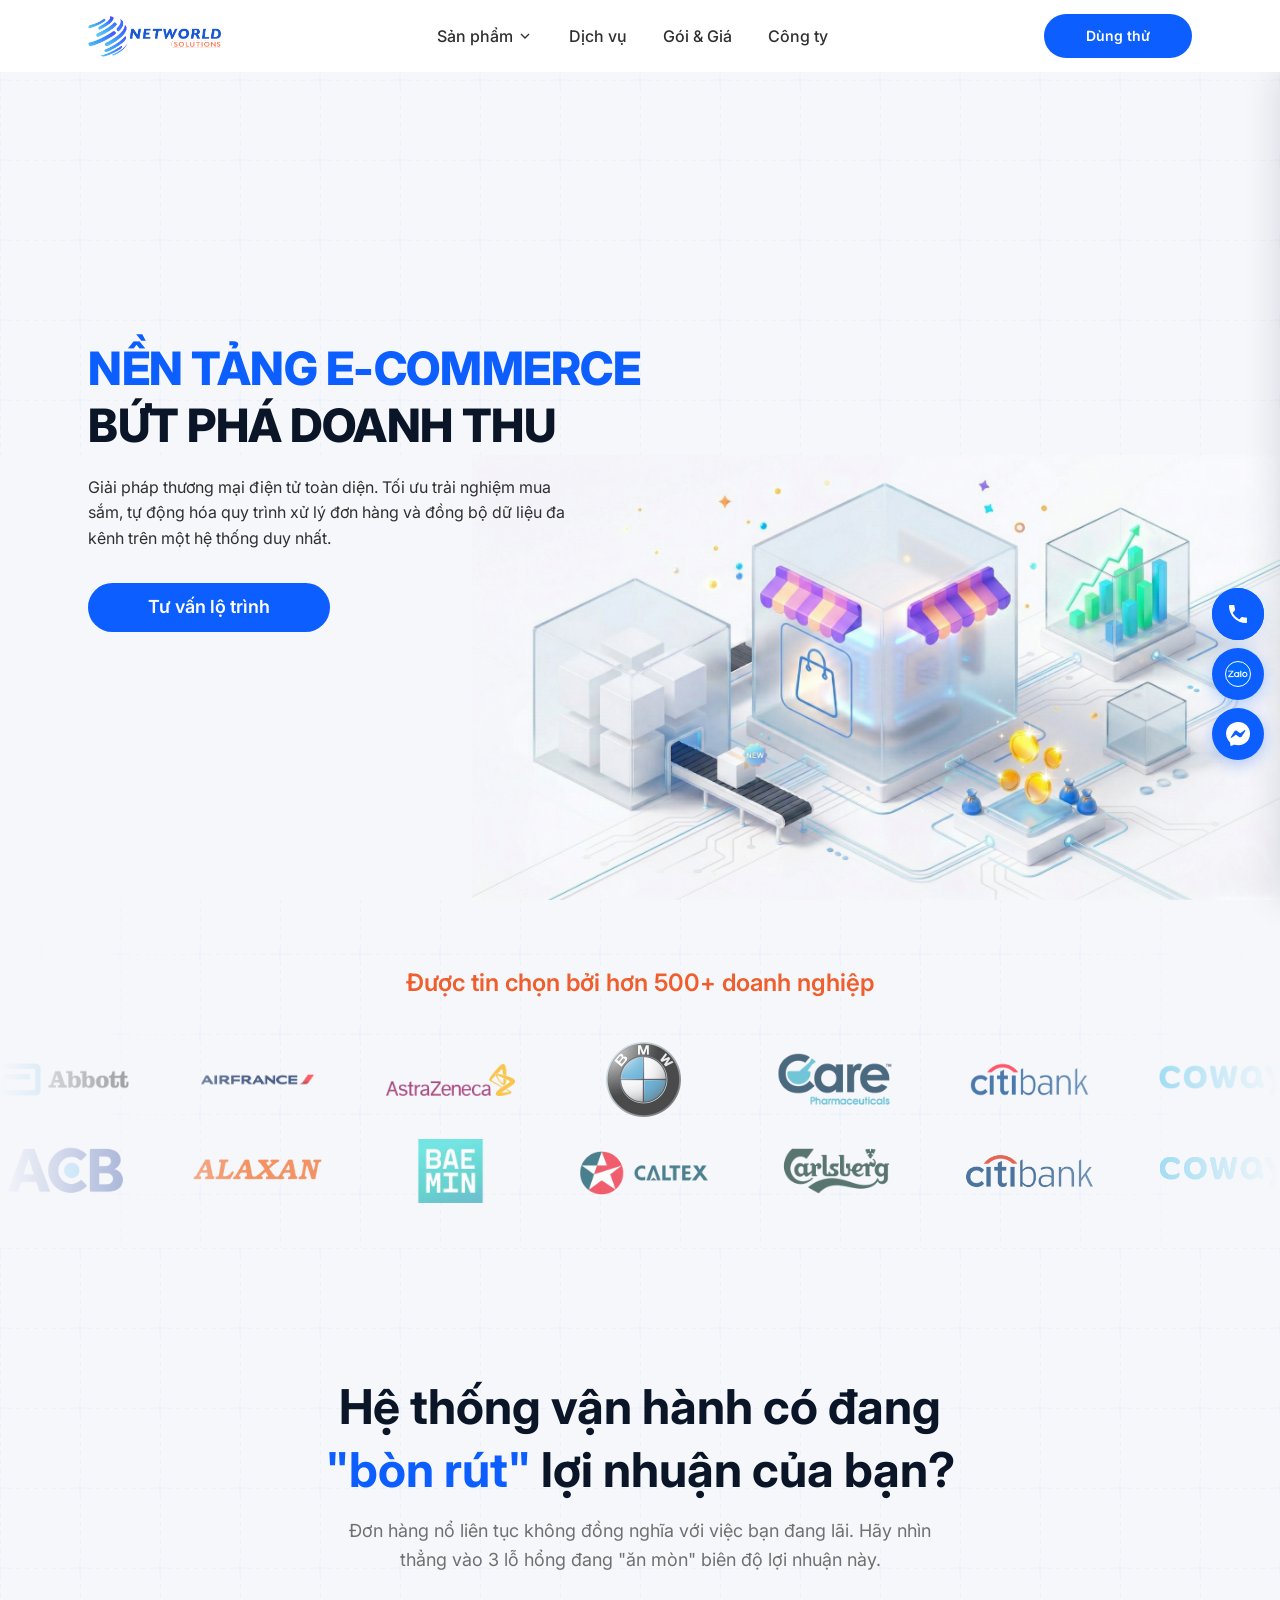
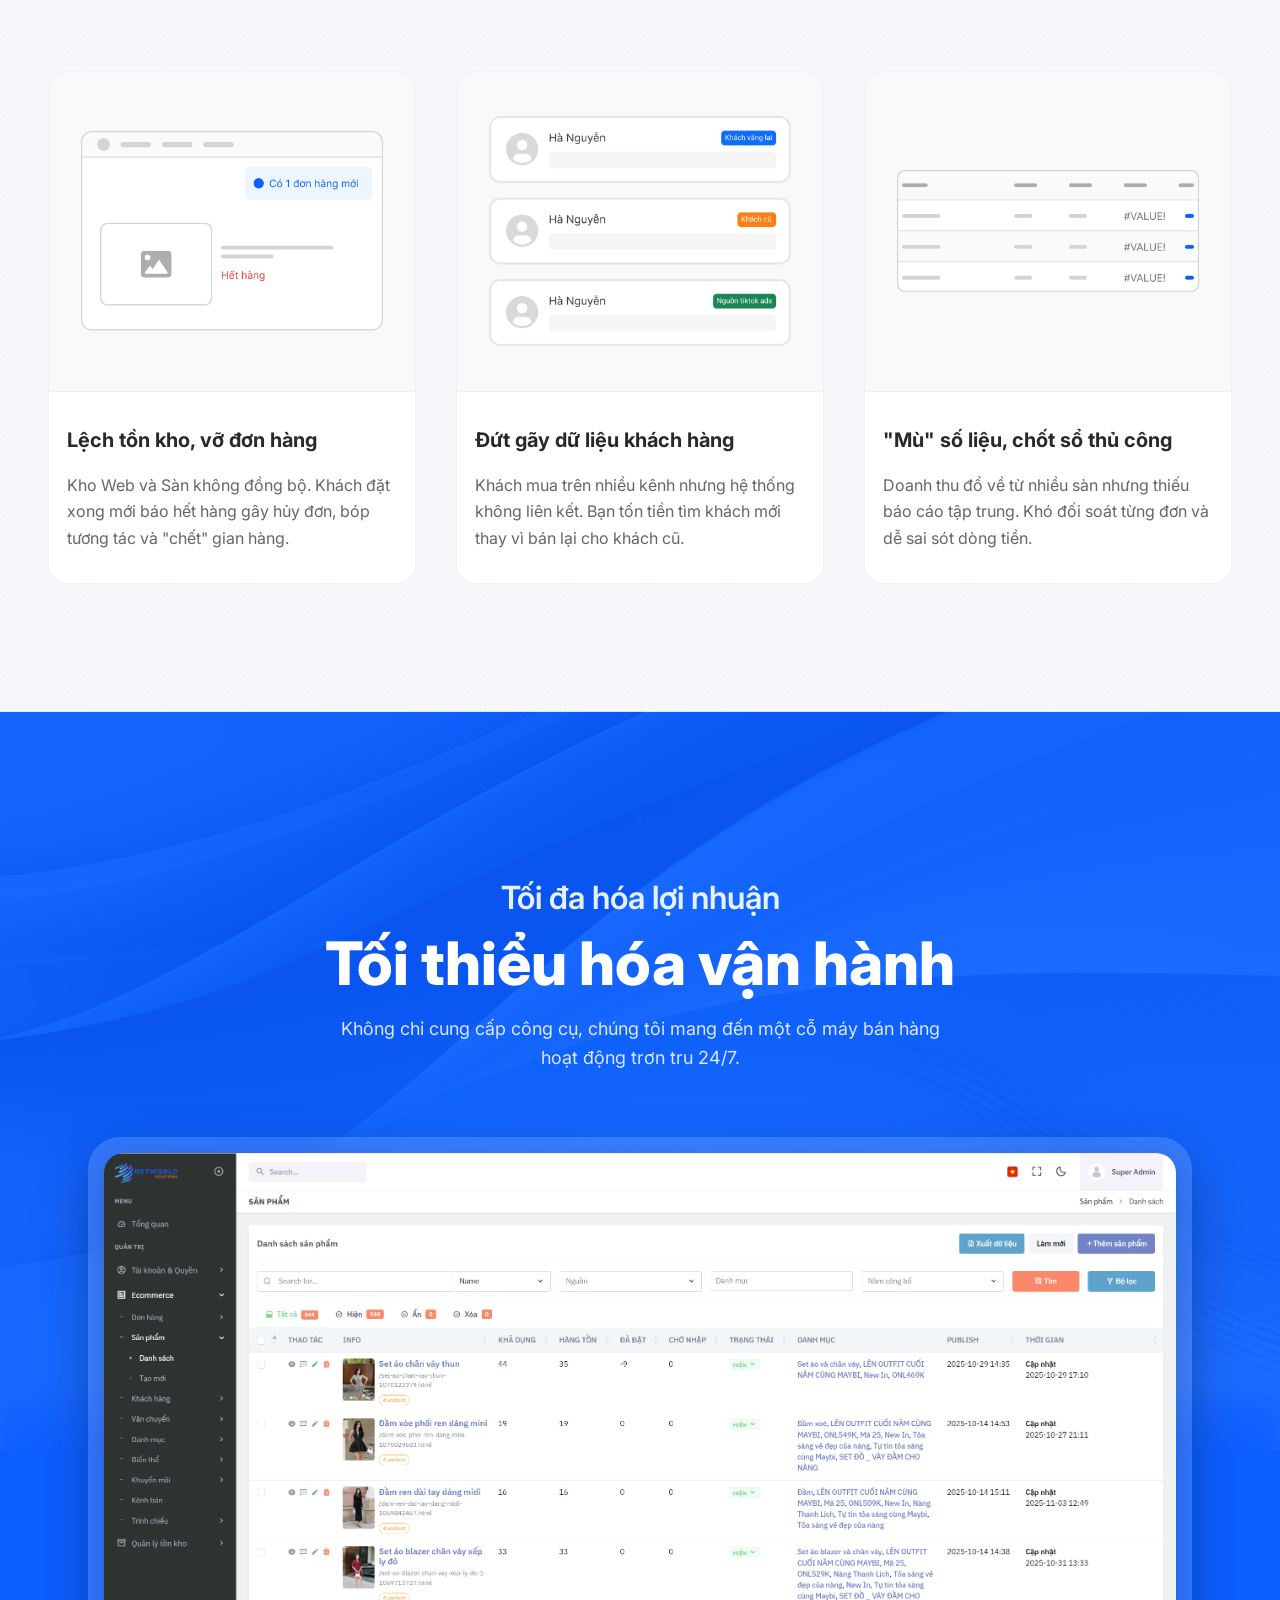
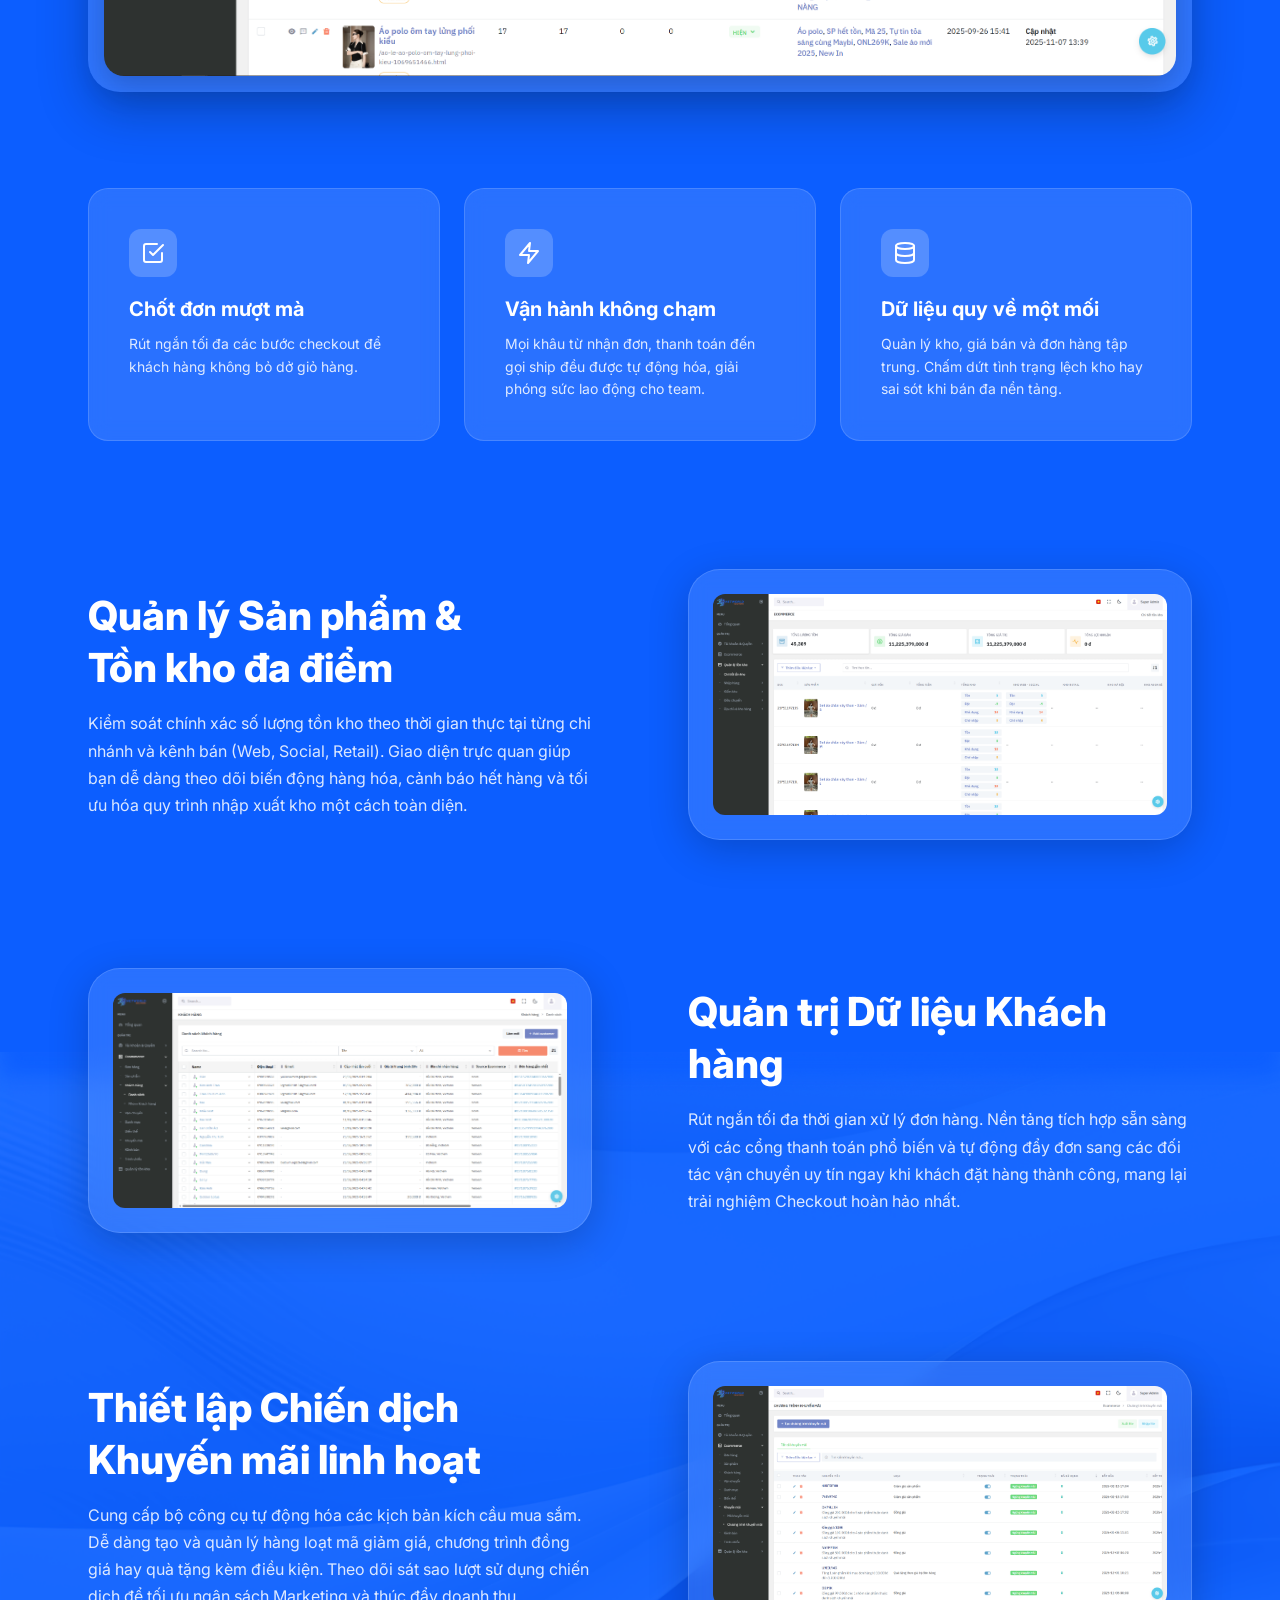
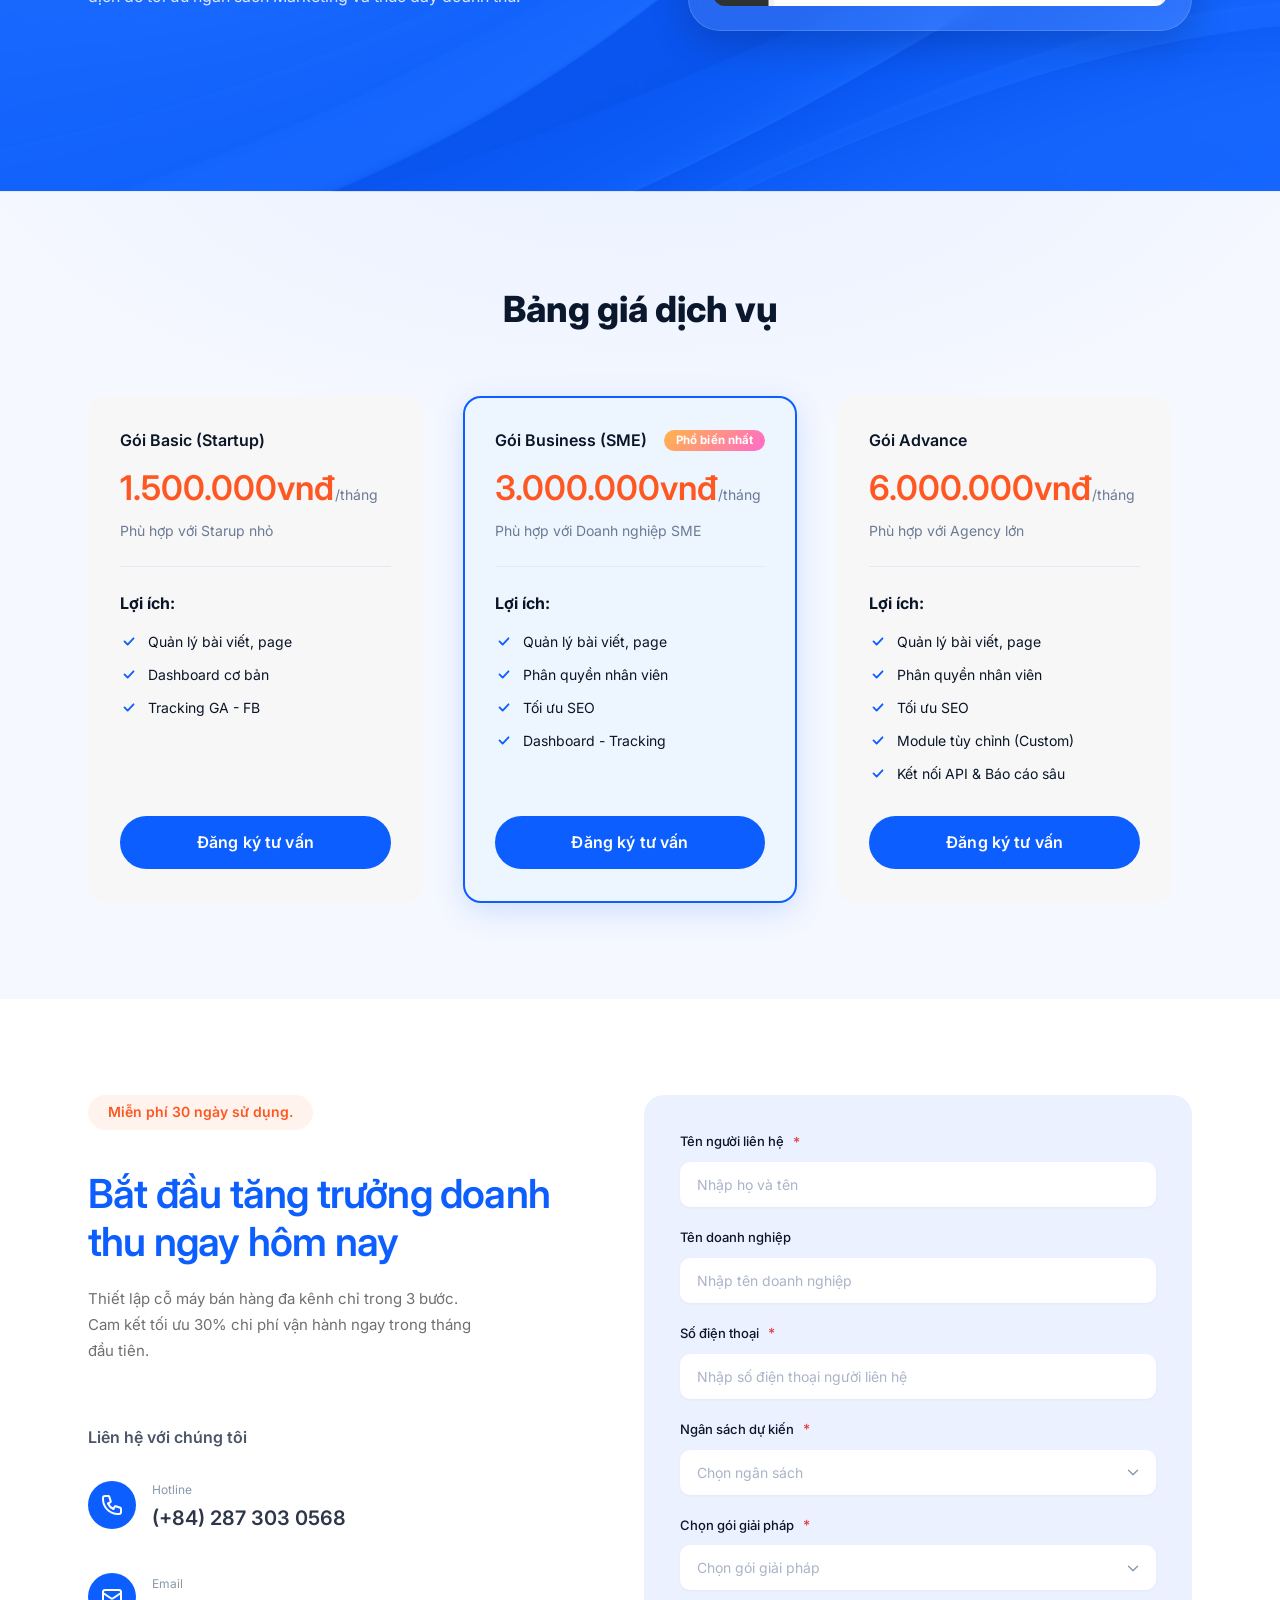
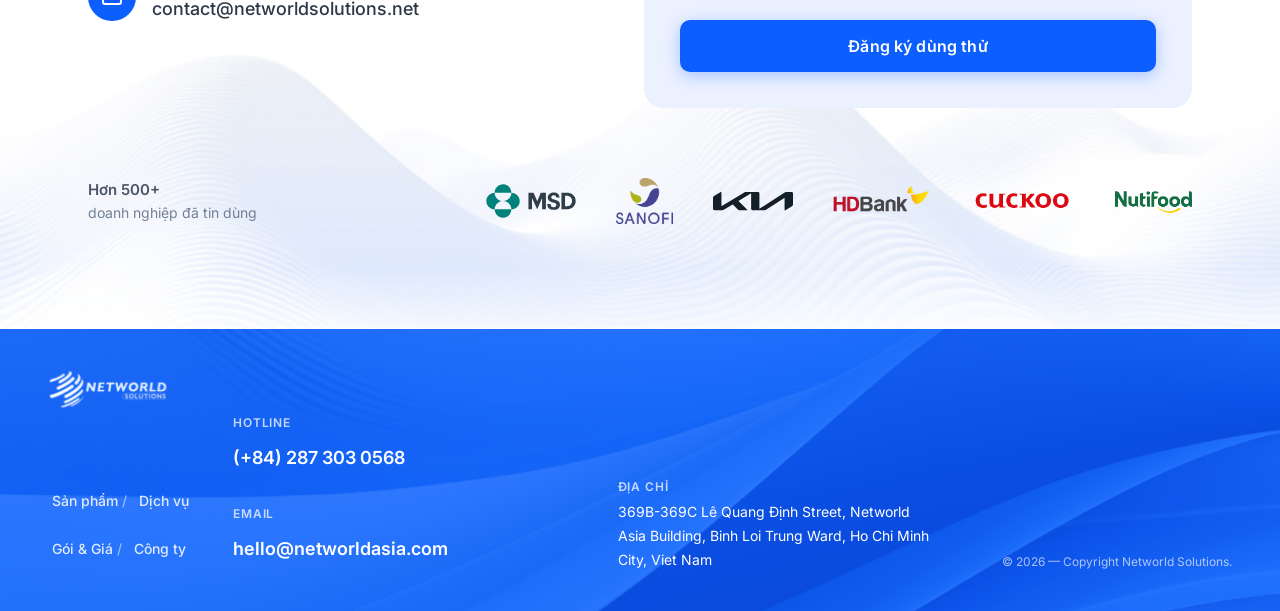
<file: ecommerce.html>
<!DOCTYPE html>
<html lang="vi">

<head>
    <meta charset="UTF-8" />
    <meta name="viewport" content="width=device-width, initial-scale=1.0" />
    <title>Nền tảng E-Commerce – Bứt Phá Doanh Thu | Networld Asia</title>
    <link rel="icon" type="image/png" href="assets/images/fav-networldsolutions.png" />
    <meta name="description"
        content="Giải pháp thương mại điện tử toàn diện. Tối ưu trải nghiệm mua sắm, tự động hóa quy trình xử lý đơn hàng và đồng bộ dữ liệu đa kênh trên một hệ thống duy nhất." />

    <!-- Google Fonts -->
    <link rel="preconnect" href="https://fonts.googleapis.com" />
    <link rel="preconnect" href="https://fonts.gstatic.com" crossorigin />
    <link
        href="https://fonts.googleapis.com/css2?family=Inter:ital,wght@0,300;0,400;0,500;0,600;0,700;0,800;0,900&display=swap"
        rel="stylesheet" />

    <!-- Base CSS -->
    <link rel="stylesheet" href="assets/css/main.css" />
    <link rel="stylesheet" href="assets/css/header.css" />
    <link rel="stylesheet" href="assets/css/footer.css" />
    <link rel="stylesheet" href="assets/css/nav-buttons.css" />

    <!-- Page CSS -->
    <link rel="stylesheet" href="assets/css/page-ecommerce/hero.css" />
    <link rel="stylesheet" href="assets/css/page-ecommerce/detail.css" />
    <link rel="stylesheet" href="assets/css/trust-metrics.css" />
    <link rel="stylesheet" href="https://cdn.jsdelivr.net/npm/swiper@11/swiper-bundle.min.css" />
    <link rel="stylesheet" href="assets/css/pricing.css" />
    <link rel="stylesheet" href="assets/css/multiplatform.css" />
    <link rel="stylesheet" href="assets/css/contact-form.css" />
    <link rel="stylesheet" href="assets/css/ecommerce-page.css" />

</head>

<body>

    <!-- ══════════════ HEADER ══════════════ -->
    <header class="header" id="main-header">
        <div class="container header__inner">
            <a href="/" class="header__logo" id="logo-link" aria-label="Networld Asia – Trang chủ">
                <img src="assets/images/logo-networldsolutions-small.png" alt="Networld Asia Logo"
                    class="header__logo-img" id="header-logo-img" />
            </a>
            <nav class="header__nav" aria-label="Main navigation">
                <div class="nav__item">
                    <button class="nav__link" id="nav-san-pham" aria-haspopup="true" aria-expanded="false">
                        Sản phẩm
                        <svg class="nav__link-arrow" width="16" height="16" viewBox="0 0 24 24" fill="none"
                            stroke="currentColor" stroke-width="2" aria-hidden="true">
                            <path d="M6 9l6 6 6-6" />
                        </svg>
                    </button>
                    <div class="nav__dropdown" role="menu">
                        <a href="ecommerce.html" class="nav__dropdown-link active" role="menuitem">E-Commerce</a>
                        <a href="#" class="nav__dropdown-link" role="menuitem">Thiết kế Website</a>
                        <a href="#" class="nav__dropdown-link" role="menuitem">Quảng cáo Ads</a>
                        <a href="#" class="nav__dropdown-link" role="menuitem">Social Media</a>
                        <a href="#" class="nav__dropdown-link" role="menuitem">Data & Analytics</a>
                    </div>
                </div>
                <div class="nav__item"><a href="#" class="nav__link" id="nav-dich-vu">Dịch vụ</a></div>
                <div class="nav__item"><a href="#" class="nav__link" id="nav-goi-gia">Gói & Giá</a></div>
                <div class="nav__item"><a href="#" class="nav__link" id="nav-cong-ty">Công ty</a></div>
            </nav>
            <div class="header__actions">
                <a href="#" class="btn btn--primary btn--sm" id="btn-header-cta">Dùng thử</a>
            </div>
            <button class="header__hamburger" id="hamburger-btn" aria-label="Mở menu" aria-expanded="false"
                aria-controls="mobile-menu">
                <span></span><span></span><span></span>
            </button>
        </div>
    </header>

    <!-- Mobile Menu -->
    <div class="header__mobile-menu" id="mobile-menu" role="navigation" aria-label="Mobile navigation"
        aria-hidden="true">
        <a href="ecommerce.html" class="mobile-nav__link" style="color: var(--color-primary)">E-Commerce</a>
        <a href="#" class="mobile-nav__link" id="mobile-san-pham">Sản phẩm</a>
        <a href="#" class="mobile-nav__link" id="mobile-dich-vu">Dịch vụ</a>
        <a href="#" class="mobile-nav__link" id="mobile-goi-gia">Gói &amp; Giá</a>
        <a href="#" class="mobile-nav__link" id="mobile-cong-ty">Công ty</a>
        <div class="mobile-nav__footer">
            <div class="mobile-nav__ctas">
                <a href="#" class="btn btn--primary mobile-nav__cta" id="mobile-cta">Dùng thử miễn phí</a>
                <a href="#contact" class="btn btn--outline mobile-nav__cta" id="mobile-cta-contact">Tư vấn ngay</a>
            </div>
            <div class="mobile-nav__divider"></div>
            <div class="mobile-nav__contact">
                <a href="tel:+842873030568" class="mobile-nav__contact-addr" id="mobile-contact-phone">
                    <span class="mobile-nav__contact-icon">
                        <svg width="15" height="15" viewBox="0 0 24 24" fill="none" stroke="currentColor"
                            stroke-width="2" stroke-linecap="round" stroke-linejoin="round" aria-hidden="true">
                            <path
                                d="M22 16.92v3a2 2 0 0 1-2.18 2 19.79 19.79 0 0 1-8.63-3.07A19.5 19.5 0 0 1 4.69 13a19.79 19.79 0 0 1-3.07-8.67A2 2 0 0 1 3.6 2.18h3a2 2 0 0 1 2 1.72c.127.96.361 1.903.7 2.81a2 2 0 0 1-.45 2.11L7.91 9.91a16 16 0 0 0 6.09 6.09l.91-.91a2 2 0 0 1 2.11-.45c.907.339 1.85.573 2.81.7A2 2 0 0 1 22 16.92z" />
                        </svg>
                    </span>
                    <span class="mobile-nav__contact-text">
                        <span class="mobile-nav__contact-label">Hotline</span>
                        <span class="mobile-nav__contact-value">(+84) 287 303 0568</span>
                    </span>
                </a>
                <a href="mailto:hello@networldasia.com" class="mobile-nav__contact-addr" id="mobile-contact-email">
                    <span class="mobile-nav__contact-icon">
                        <svg width="15" height="15" viewBox="0 0 24 24" fill="none" stroke="currentColor"
                            stroke-width="2" stroke-linecap="round" stroke-linejoin="round" aria-hidden="true">
                            <rect width="20" height="16" x="2" y="4" rx="2" />
                            <path d="m22 7-8.97 5.7a1.94 1.94 0 0 1-2.06 0L2 7" />
                        </svg>
                    </span>
                    <span class="mobile-nav__contact-text">
                        <span class="mobile-nav__contact-label">Email</span>
                        <span class="mobile-nav__contact-value">hello@networldasia.com</span>
                    </span>
                </a>
                <div class="mobile-nav__contact-addr" id="mobile-contact-address">
                    <span class="mobile-nav__contact-icon">
                        <svg width="15" height="15" viewBox="0 0 24 24" fill="none" stroke="currentColor"
                            stroke-width="2" stroke-linecap="round" stroke-linejoin="round" aria-hidden="true">
                            <path d="M20 10c0 6-8 12-8 12s-8-6-8-12a8 8 0 0 1 16 0Z" />
                            <circle cx="12" cy="10" r="3" />
                        </svg>
                    </span>
                    <span class="mobile-nav__contact-text">
                        <span class="mobile-nav__contact-label">Địa chỉ</span>
                        <span class="mobile-nav__contact-value">369B-369C Lê Quang Định, Networld Asia Building, P. Bình
                            Lợi Trung, TP. HCM</span>
                    </span>
                </div>
            </div>
            <div class="mobile-nav__social">
                <a href="#" class="mobile-nav__social-link" aria-label="Facebook">
                    <svg width="18" height="18" viewBox="0 0 24 24" fill="currentColor" aria-hidden="true">
                        <path
                            d="M24 12.073C24 5.405 18.627 0 12 0S0 5.405 0 12.073C0 18.1 4.388 23.094 10.125 24v-8.437H7.078v-3.49h3.047V9.41c0-3.025 1.792-4.697 4.533-4.697 1.312 0 2.686.236 2.686.236v2.971h-1.513c-1.491 0-1.956.93-1.956 1.874v2.25h3.328l-.532 3.49h-2.796V24C19.612 23.094 24 18.1 24 12.073Z" />
                    </svg>
                </a>
                <a href="#" class="mobile-nav__social-link" aria-label="LinkedIn">
                    <svg width="18" height="18" viewBox="0 0 24 24" fill="currentColor" aria-hidden="true">
                        <path fill-rule="evenodd"
                            d="M18.338 18.338H15.67v-4.177c0-.997-.018-2.278-1.387-2.278-1.39 0-1.602 1.085-1.602 2.206v4.25h-2.668v-8.59h2.561v1.173h.036c.356-.675 1.227-1.388 2.526-1.388 2.703 0 3.202 1.78 3.202 4.092v4.712ZM7.004 8.574a1.548 1.548 0 1 1 0-3.097 1.548 1.548 0 0 1 0 3.097ZM5.67 18.338h2.67v-8.59h-2.67v8.59ZM19.668 3H4.328C3.597 3 3 3.581 3 4.297v15.404C3 20.418 3.596 21 4.329 21h15.339c.734 0 1.332-.582 1.332-1.299V4.297C21 3.581 20.402 3 19.668 3Z" />
                    </svg>
                </a>
                <a href="#" class="mobile-nav__social-link" aria-label="YouTube">
                    <svg width="18" height="18" viewBox="0 0 24 24" fill="currentColor" aria-hidden="true">
                        <path
                            d="M23.76 7.148s-.234-1.68-.954-2.42c-.912-.97-1.935-.974-2.404-1.031-3.359-.247-8.397-.247-8.397-.247h-.01s-5.038 0-8.397.247c-.469.057-1.491.061-2.404 1.032-.72.74-.954 2.42-.954 2.42S0 9.12 0 11.092v1.85c0 1.971.24 3.944.24 3.944s.234 1.68.954 2.42c.913.97 2.112.939 2.646 1.04 1.92.188 8.16.246 8.16.246s5.043-.008 8.402-.255c.469-.056 1.492-.06 2.404-1.032.72-.74.954-2.42.954-2.42s.24-1.972.24-3.944v-1.85c0-1.971-.24-3.944-.24-3.944ZM9.523 15.183V8.335l6.484 3.435-6.484 3.413Z" />
                    </svg>
                </a>
                <a href="#" class="mobile-nav__social-link" aria-label="TikTok">
                    <svg width="18" height="18" viewBox="0 0 24 24" fill="currentColor" aria-hidden="true">
                        <path
                            d="M19.59 6.69a4.83 4.83 0 0 1-3.77-4.25V2h-3.45v13.67a2.89 2.89 0 0 1-2.88 2.5 2.89 2.89 0 0 1-2.89-2.89 2.89 2.89 0 0 1 2.89-2.89c.28 0 .54.04.79.1V9.01a6.33 6.33 0 0 0-.79-.05 6.34 6.34 0 0 0-6.34 6.34 6.34 6.34 0 0 0 6.34 6.34 6.34 6.34 0 0 0 6.33-6.34V8.69a8.2 8.2 0 0 0 4.78 1.52V6.78a4.85 4.85 0 0 1-1.01-.09Z" />
                    </svg>
                </a>
            </div>
        </div>
    </div>
    <div class="header__backdrop" id="menu-backdrop" aria-hidden="true"></div>

    <!-- ══════════════ MAIN CONTENT ══════════════ -->
    <main id="main-content">

        <!-- ── Hero ── -->
        <section class="ec-hero" id="hero" aria-label="Hero E-Commerce">
            <div class="ec-hero__inner">

                <!-- Left: Copy -->
                <div class="ec-hero__copy">
                    <h1 class="ec-hero__heading">
                        <span class="ec-hero__heading-accent">NỀN TẢNG <span style="white-space: nowrap;">E-COMMERCE</span></span>
                        <span class="ec-hero__heading-main">BỨT PHÁ DOANH THU</span>
                    </h1>

                    <p class="ec-hero__desc">
                        Giải pháp thương mại điện tử toàn diện. Tối ưu trải nghiệm mua
                        sắm, tự động hóa quy trình xử lý đơn hàng và đồng bộ dữ liệu
                        đa kênh trên một hệ thống duy nhất.
                    </p>

                    <div class="ec-hero__actions">
                        <a href="#contact" class="ec-hero__cta" id="hero-cta-primary">
                            Tư vấn lộ trình
                        </a>
                    </div>
                </div>

            </div>
        </section>

        <!-- TRUST & LOGOS -->
        <section class="trust" aria-labelledby="trust-heading">
            <h2 class="trust__title" id="trust-heading">Được tin chọn bởi hơn 500+ doanh nghiệp</h2>
            <div class="trust__marquee-container">
                <div class="trust__marquee">
                    <div class="trust__marquee-content">
                        <div class="item-logo"><img src="assets/images/logo-branch/Abbott-png-300x77.png"
                                alt="Abbott png 300x77" />
                        </div>
                        <div class="item-logo"><img src="assets/images/logo-branch/airfrance.png" alt="airfrance" />
                        </div>
                        <div class="item-logo"><img src="assets/images/logo-branch/AstraZeneca-300x73.webp"
                                alt="AstraZeneca 300x73" /></div>
                        <div class="item-logo"><img src="assets/images/logo-branch/bmw.png" alt="bmw" /></div>
                        <div class="item-logo"><img src="assets/images/logo-branch/Care-png.png" alt="Care png" /></div>
                        <div class="item-logo"><img src="assets/images/logo-branch/Citibank-png-300x188.png"
                                alt="Citibank png 300x188" /></div>
                        <div class="item-logo"><img src="assets/images/logo-branch/coway-logo.png" alt="coway logo" />
                        </div>
                        <div class="item-logo"><img src="assets/images/logo-branch/cuckoo-logo.png" alt="cuckoo logo" />
                        </div>
                        <div class="item-logo"><img src="assets/images/logo-branch/Danisa.webp" alt="Danisa" /></div>
                        <div class="item-logo"><img src="assets/images/logo-branch/dermatix-png.png"
                                alt="dermatix png" /></div>
                        <div class="item-logo"><img src="assets/images/logo-branch/Enervon-c-scaled-1-300x212.webp"
                                alt="Enervon c scaled 1 300x212" /></div>
                        <div class="item-logo"><img src="assets/images/logo-branch/friso-logo.png" alt="friso logo" />
                        </div>
                        <div class="item-logo"><img src="assets/images/logo-branch/hdbank-300px.png"
                                alt="hdbank 300px" /></div>
                        <div class="item-logo"><img src="assets/images/logo-branch/Hung-Loc-Phat-300x234.png"
                                alt="Hung Loc Phat 300x234" /></div>
                        <div class="item-logo"><img src="assets/images/logo-branch/Johnson-png-300x90.png"
                                alt="Johnson png 300x90" />
                        </div>
                        <div class="item-logo"><img src="assets/images/logo-branch/karofi.png" alt="karofi" /></div>
                        <div class="item-logo"><img src="assets/images/logo-branch/KIA_logo3.svg" alt="KIA logo3" />
                        </div>
                        <div class="item-logo"><img src="assets/images/logo-branch/lenovo.jpeg" alt="lenovo" /></div>
                        <div class="item-logo"><img src="assets/images/logo-branch/logo-kun.png" alt="logo kun" /></div>
                        <div class="item-logo"><img src="assets/images/logo-branch/LOreal-png-300x188.png"
                                alt="LOreal png 300x188" />
                        </div>
                        <div class="item-logo"><img src="assets/images/logo-branch/macallan-png-1.webp"
                                alt="macallan png 1" /></div>
                        <div class="item-logo"><img src="assets/images/logo-branch/maybi-logo.png" alt="maybi logo" />
                        </div>
                        <div class="item-logo"><img src="assets/images/logo-branch/Michelin-png-1-300x188.webp"
                                alt="Michelin png 1 300x188" /></div>
                        <div class="item-logo"><img src="assets/images/logo-branch/namabank.png" alt="namabank" /></div>
                        <div class="item-logo"><img src="assets/images/logo-branch/novartis.png" alt="novartis" /></div>
                        <div class="item-logo"><img src="assets/images/logo-branch/OPV-png.png" alt="OPV png" /></div>
                        <div class="item-logo"><img src="assets/images/logo-branch/pocky.png" alt="pocky" /></div>
                        <div class="item-logo"><img src="assets/images/logo-branch/Sanofi-300x63.webp"
                                alt="Sanofi 300x63" /></div>
                        <div class="item-logo"><img src="assets/images/logo-branch/sapporo.png" alt="sapporo" /></div>
                        <div class="item-logo"><img src="assets/images/logo-branch/schneider.png" alt="schneider" />
                        </div>
                        <div class="item-logo"><img src="assets/images/logo-branch/Shiseido_logo.png"
                                alt="Shiseido logo" /></div>
                        <div class="item-logo"><img src="assets/images/logo-branch/TCL-png-300px.png"
                                alt="TCL png 300px" /></div>
                        <div class="item-logo"><img src="assets/images/logo-branch/thtruemilk.jpeg" alt="thtruemilk" />
                        </div>
                        <div class="item-logo"><img src="assets/images/logo-branch/uniben.png" alt="uniben" /></div>
                        <div class="item-logo"><img
                                src="assets/images/logo-branch/Vietnam_Airlines-png-scaled-1-300x42.webp"
                                alt="Vietnam Airlines png scaled 1 300x42" /></div>
                        <div class="item-logo"><img src="assets/images/logo-branch/Zespri_Kiwifruit-png-300x240.png"
                                alt="Zespri Kiwifruit png 300x240" /></div>
                    </div>
                    <div class="trust__marquee-content" aria-hidden="true">
                        <div class="item-logo"><img src="assets/images/logo-branch/Abbott-png-300x77.png"
                                alt="Abbott png 300x77" />
                        </div>
                        <div class="item-logo"><img src="assets/images/logo-branch/airfrance.png" alt="airfrance" />
                        </div>
                        <div class="item-logo"><img src="assets/images/logo-branch/AstraZeneca-300x73.webp"
                                alt="AstraZeneca 300x73" /></div>
                        <div class="item-logo"><img src="assets/images/logo-branch/bmw.png" alt="bmw" /></div>
                        <div class="item-logo"><img src="assets/images/logo-branch/Care-png.png" alt="Care png" /></div>
                        <div class="item-logo"><img src="assets/images/logo-branch/Citibank-png-300x188.png"
                                alt="Citibank png 300x188" /></div>
                        <div class="item-logo"><img src="assets/images/logo-branch/coway-logo.png" alt="coway logo" />
                        </div>
                        <div class="item-logo"><img src="assets/images/logo-branch/cuckoo-logo.png" alt="cuckoo logo" />
                        </div>
                        <div class="item-logo"><img src="assets/images/logo-branch/Danisa.webp" alt="Danisa" /></div>
                        <div class="item-logo"><img src="assets/images/logo-branch/dermatix-png.png"
                                alt="dermatix png" /></div>
                        <div class="item-logo"><img src="assets/images/logo-branch/Enervon-c-scaled-1-300x212.webp"
                                alt="Enervon c scaled 1 300x212" /></div>
                        <div class="item-logo"><img src="assets/images/logo-branch/friso-logo.png" alt="friso logo" />
                        </div>
                        <div class="item-logo"><img src="assets/images/logo-branch/hdbank-300px.png"
                                alt="hdbank 300px" /></div>
                        <div class="item-logo"><img src="assets/images/logo-branch/Hung-Loc-Phat-300x234.png"
                                alt="Hung Loc Phat 300x234" /></div>
                        <div class="item-logo"><img src="assets/images/logo-branch/Johnson-png-300x90.png"
                                alt="Johnson png 300x90" />
                        </div>
                        <div class="item-logo"><img src="assets/images/logo-branch/karofi.png" alt="karofi" /></div>
                        <div class="item-logo"><img src="assets/images/logo-branch/KIA_logo3.svg" alt="KIA logo3" />
                        </div>
                        <div class="item-logo"><img src="assets/images/logo-branch/lenovo.jpeg" alt="lenovo" /></div>
                        <div class="item-logo"><img src="assets/images/logo-branch/logo-kun.png" alt="logo kun" /></div>
                        <div class="item-logo"><img src="assets/images/logo-branch/LOreal-png-300x188.png"
                                alt="LOreal png 300x188" />
                        </div>
                        <div class="item-logo"><img src="assets/images/logo-branch/macallan-png-1.webp"
                                alt="macallan png 1" /></div>
                        <div class="item-logo"><img src="assets/images/logo-branch/maybi-logo.png" alt="maybi logo" />
                        </div>
                        <div class="item-logo"><img src="assets/images/logo-branch/Michelin-png-1-300x188.webp"
                                alt="Michelin png 1 300x188" /></div>
                        <div class="item-logo"><img src="assets/images/logo-branch/namabank.png" alt="namabank" /></div>
                        <div class="item-logo"><img src="assets/images/logo-branch/novartis.png" alt="novartis" /></div>
                        <div class="item-logo"><img src="assets/images/logo-branch/OPV-png.png" alt="OPV png" /></div>
                        <div class="item-logo"><img src="assets/images/logo-branch/pocky.png" alt="pocky" /></div>
                        <div class="item-logo"><img src="assets/images/logo-branch/Sanofi-300x63.webp"
                                alt="Sanofi 300x63" /></div>
                        <div class="item-logo"><img src="assets/images/logo-branch/sapporo.png" alt="sapporo" /></div>
                        <div class="item-logo"><img src="assets/images/logo-branch/schneider.png" alt="schneider" />
                        </div>
                        <div class="item-logo"><img src="assets/images/logo-branch/Shiseido_logo.png"
                                alt="Shiseido logo" /></div>
                        <div class="item-logo"><img src="assets/images/logo-branch/TCL-png-300px.png"
                                alt="TCL png 300px" /></div>
                        <div class="item-logo"><img src="assets/images/logo-branch/thtruemilk.jpeg" alt="thtruemilk" />
                        </div>
                        <div class="item-logo"><img src="assets/images/logo-branch/uniben.png" alt="uniben" /></div>
                        <div class="item-logo"><img
                                src="assets/images/logo-branch/Vietnam_Airlines-png-scaled-1-300x42.webp"
                                alt="Vietnam Airlines png scaled 1 300x42" /></div>
                        <div class="item-logo"><img src="assets/images/logo-branch/Zespri_Kiwifruit-png-300x240.png"
                                alt="Zespri Kiwifruit png 300x240" /></div>
                    </div>
                </div>
                <div class="trust__marquee trust__marquee--reverse">
                    <div class="trust__marquee-content">
                        <div class="item-logo"><img src="assets/images/logo-branch/acb.png" alt="acb" /></div>
                        <div class="item-logo"><img src="assets/images/logo-branch/Alaxan-300x225.png"
                                alt="Alaxan 300x225" /></div>
                        <div class="item-logo"><img src="assets/images/logo-branch/Baemin-png-300x150.webp"
                                alt="Baemin png 300x150" /></div>
                        <div class="item-logo"><img src="assets/images/logo-branch/caltex.png" alt="caltex" /></div>
                        <div class="item-logo"><img src="assets/images/logo-branch/Carlsberg.webp" alt="Carlsberg" />
                        </div>
                        <div class="item-logo"><img src="assets/images/logo-branch/citibank.png" alt="citibank" /></div>
                        <div class="item-logo"><img src="assets/images/logo-branch/coway.png" alt="coway" /></div>
                        <div class="item-logo"><img src="assets/images/logo-branch/cuckoo.png" alt="cuckoo" /></div>
                        <div class="item-logo"><img src="assets/images/logo-branch/Danone-png-232x300.webp"
                                alt="Danone png 232x300" /></div>
                        <div class="item-logo"><img src="assets/images/logo-branch/dutchlady-logo.png"
                                alt="dutchlady logo" /></div>
                        <div class="item-logo"><img src="assets/images/logo-branch/Envy-300x125.png"
                                alt="Envy 300x125" /></div>
                        <div class="item-logo"><img src="assets/images/logo-branch/Greenfeed-300x235.png"
                                alt="Greenfeed 300x235" />
                        </div>
                        <div class="item-logo"><img src="assets/images/logo-branch/hiruscar-logo.png"
                                alt="hiruscar logo" /></div>
                        <div class="item-logo"><img src="assets/images/logo-branch/Huyndai-png-300x200.webp"
                                alt="Huyndai png 300x200" /></div>
                        <div class="item-logo"><img src="assets/images/logo-branch/K+.jpg" alt="K+" /></div>
                        <div class="item-logo"><img src="assets/images/logo-branch/kbank.png" alt="kbank" /></div>
                        <div class="item-logo"><img src="assets/images/logo-branch/large-logo.png" alt="large logo" />
                        </div>
                        <div class="item-logo"><img src="assets/images/logo-branch/logo-cafepho.png"
                                alt="logo cafepho" /></div>
                        <div class="item-logo"><img src="assets/images/logo-branch/logo-sensacool-1.png"
                                alt="logo sensacool 1" />
                        </div>
                        <div class="item-logo"><img src="assets/images/logo-branch/loreal.png" alt="loreal" /></div>
                        <div class="item-logo"><img src="assets/images/logo-branch/macallan.png" alt="macallan" /></div>
                        <div class="item-logo"><img src="assets/images/logo-branch/Mega-we-care-png-300x137.webp"
                                alt="Mega we care png 300x137" /></div>
                        <div class="item-logo"><img src="assets/images/logo-branch/Motul-png-300x214.png"
                                alt="Motul png 300x214" />
                        </div>
                        <div class="item-logo"><img src="assets/images/logo-branch/Naver-png-300x58.png"
                                alt="Naver png 300x58" />
                        </div>
                        <div class="item-logo"><img src="assets/images/logo-branch/nutifood.png" alt="nutifood" /></div>
                        <div class="item-logo"><img src="assets/images/logo-branch/pharmaceuticals.jpg"
                                alt="pharmaceuticals" /></div>
                        <div class="item-logo"><img src="assets/images/logo-branch/roche.png" alt="roche" /></div>
                        <div class="item-logo"><img src="assets/images/logo-branch/sanofi.png" alt="sanofi" /></div>
                        <div class="item-logo"><img src="assets/images/logo-branch/SCB-png-300x124.png"
                                alt="SCB png 300x124" /></div>
                        <div class="item-logo"><img src="assets/images/logo-branch/Shema-1.webp" alt="Shema 1" /></div>
                        <div class="item-logo"><img src="assets/images/logo-branch/siemens.jpeg" alt="siemens" /></div>
                        <div class="item-logo"><img src="assets/images/logo-branch/techcom.png" alt="techcom" /></div>
                        <div class="item-logo"><img src="assets/images/logo-branch/traphaco.png" alt="traphaco" /></div>
                        <div class="item-logo"><img src="assets/images/logo-branch/vedan-png-300x78.png"
                                alt="vedan png 300x78" />
                        </div>
                        <div class="item-logo"><img src="assets/images/logo-branch/vinasoy-300px.png"
                                alt="vinasoy 300px" /></div>
                    </div>
                    <div class="trust__marquee-content" aria-hidden="true">
                        <div class="item-logo"><img src="assets/images/logo-branch/acb.png" alt="acb" /></div>
                        <div class="item-logo"><img src="assets/images/logo-branch/Alaxan-300x225.png"
                                alt="Alaxan 300x225" /></div>
                        <div class="item-logo"><img src="assets/images/logo-branch/Baemin-png-300x150.webp"
                                alt="Baemin png 300x150" /></div>
                        <div class="item-logo"><img src="assets/images/logo-branch/caltex.png" alt="caltex" /></div>
                        <div class="item-logo"><img src="assets/images/logo-branch/Carlsberg.webp" alt="Carlsberg" />
                        </div>
                        <div class="item-logo"><img src="assets/images/logo-branch/citibank.png" alt="citibank" /></div>
                        <div class="item-logo"><img src="assets/images/logo-branch/coway.png" alt="coway" /></div>
                        <div class="item-logo"><img src="assets/images/logo-branch/cuckoo.png" alt="cuckoo" /></div>
                        <div class="item-logo"><img src="assets/images/logo-branch/Danone-png-232x300.webp"
                                alt="Danone png 232x300" /></div>
                        <div class="item-logo"><img src="assets/images/logo-branch/dutchlady-logo.png"
                                alt="dutchlady logo" /></div>
                        <div class="item-logo"><img src="assets/images/logo-branch/Envy-300x125.png"
                                alt="Envy 300x125" /></div>
                        <div class="item-logo"><img src="assets/images/logo-branch/Greenfeed-300x235.png"
                                alt="Greenfeed 300x235" />
                        </div>
                        <div class="item-logo"><img src="assets/images/logo-branch/hiruscar-logo.png"
                                alt="hiruscar logo" /></div>
                        <div class="item-logo"><img src="assets/images/logo-branch/Huyndai-png-300x200.webp"
                                alt="Huyndai png 300x200" /></div>
                        <div class="item-logo"><img src="assets/images/logo-branch/K+.jpg" alt="K+" /></div>
                        <div class="item-logo"><img src="assets/images/logo-branch/kbank.png" alt="kbank" /></div>
                        <div class="item-logo"><img src="assets/images/logo-branch/large-logo.png" alt="large logo" />
                        </div>
                        <div class="item-logo"><img src="assets/images/logo-branch/logo-cafepho.png"
                                alt="logo cafepho" /></div>
                        <div class="item-logo"><img src="assets/images/logo-branch/logo-sensacool-1.png"
                                alt="logo sensacool 1" />
                        </div>
                        <div class="item-logo"><img src="assets/images/logo-branch/loreal.png" alt="loreal" /></div>
                        <div class="item-logo"><img src="assets/images/logo-branch/macallan.png" alt="macallan" /></div>
                        <div class="item-logo"><img src="assets/images/logo-branch/Mega-we-care-png-300x137.webp"
                                alt="Mega we care png 300x137" /></div>
                        <div class="item-logo"><img src="assets/images/logo-branch/Motul-png-300x214.png"
                                alt="Motul png 300x214" />
                        </div>
                        <div class="item-logo"><img src="assets/images/logo-branch/Naver-png-300x58.png"
                                alt="Naver png 300x58" />
                        </div>
                        <div class="item-logo"><img src="assets/images/logo-branch/nutifood.png" alt="nutifood" /></div>
                        <div class="item-logo"><img src="assets/images/logo-branch/pharmaceuticals.jpg"
                                alt="pharmaceuticals" /></div>
                        <div class="item-logo"><img src="assets/images/logo-branch/roche.png" alt="roche" /></div>
                        <div class="item-logo"><img src="assets/images/logo-branch/sanofi.png" alt="sanofi" /></div>
                        <div class="item-logo"><img src="assets/images/logo-branch/SCB-png-300x124.png"
                                alt="SCB png 300x124" /></div>
                        <div class="item-logo"><img src="assets/images/logo-branch/Shema-1.webp" alt="Shema 1" /></div>
                        <div class="item-logo"><img src="assets/images/logo-branch/siemens.jpeg" alt="siemens" /></div>
                        <div class="item-logo"><img src="assets/images/logo-branch/techcom.png" alt="techcom" /></div>
                        <div class="item-logo"><img src="assets/images/logo-branch/traphaco.png" alt="traphaco" /></div>
                        <div class="item-logo"><img src="assets/images/logo-branch/vedan-png-300x78.png"
                                alt="vedan png 300x78" />
                        </div>
                        <div class="item-logo"><img src="assets/images/logo-branch/vinasoy-300px.png"
                                alt="vinasoy 300px" /></div>
                    </div>
                </div>
            </div>
        </section>

        <!-- ── Feature Cards ── -->
        <section class="ec-features" id="features" aria-label="Những lỗ hổng vận hành">
            <div class="ec-features__header">
                <h2 class="ec-features__heading">
                    Hệ thống vận hành có đang<br>
                    <span class="ec-features__heading-accent">"bòn rút"</span> lợi nhuận của bạn?
                </h2>
                <p class="ec-features__desc">
                    Đơn hàng nổ liên tục không đồng nghĩa với việc bạn đang lãi. Hãy nhìn<br>
                    thẳng vào 3 lỗ hổng đang "ăn mòn" biên độ lợi nhuận này.
                </p>
            </div>

            <div class="ec-features__inner">

                <div class="ec-feature-card">
                    <div class="ec-feature-card__visual">
                        <img src="assets/images/page-ecommerce/feature-1.png" alt="Lệch tồn kho, vỡ đơn hàng"
                            class="ec-feature-card__img" />
                    </div>
                    <div class="ec-feature-card__content">
                        <h3 class="ec-feature-card__title">Lệch tồn kho, vỡ đơn hàng</h3>
                        <p class="ec-feature-card__desc">
                            Kho Web và Sàn không đồng bộ. Khách đặt xong mới báo hết hàng gây hủy đơn, bóp tương tác và
                            "chết" gian hàng.
                        </p>
                    </div>
                </div>

                <div class="ec-feature-card">
                    <div class="ec-feature-card__visual">
                        <img src="assets/images/page-ecommerce/feature-2.png" alt="Đứt gãy dữ liệu khách hàng"
                            class="ec-feature-card__img" />
                    </div>
                    <div class="ec-feature-card__content">
                        <h3 class="ec-feature-card__title">Đứt gãy dữ liệu khách hàng</h3>
                        <p class="ec-feature-card__desc">
                            Khách mua trên nhiều kênh nhưng hệ thống không liên kết. Bạn tốn tiền tìm khách mới thay vì
                            bán lại cho khách cũ.
                        </p>
                    </div>
                </div>

                <div class="ec-feature-card">
                    <div class="ec-feature-card__visual">
                        <img src="assets/images/page-ecommerce/feature-3.png" alt="Mù số liệu, chốt sổ thủ công"
                            class="ec-feature-card__img" />
                    </div>
                    <div class="ec-feature-card__content">
                        <h3 class="ec-feature-card__title">"Mù" số liệu, chốt sổ thủ công</h3>
                        <p class="ec-feature-card__desc">
                            Doanh thu đổ về từ nhiều sàn nhưng thiếu báo cáo tập trung. Khó đối soát từng đơn và dễ sai
                            sót dòng tiền.
                        </p>
                    </div>
                </div>

            </div>
        </section>

        <!-- ── E-Commerce Detail ── -->
        <section class="ec-detail" id="ecommerce-detail" aria-label="Chi tiết nền tảng">
            <div class="ec-detail__wave-top"></div>
            <div class="ec-detail__wave-bottom"></div>
            <div class="container">
                <!-- Block 1 -->
                <div class="ec-detail__block-1">
                    <h2 class="ec-detail__heading">Tối đa hóa lợi nhuận</h2>
                    <div class="ec-detail__subheading">Tối thiểu hóa vận hành</div>
                    <p class="ec-detail__desc">
                        Không chỉ cung cấp công cụ, chúng tôi mang đến một cỗ máy bán hàng hoạt động trơn tru 24/7.
                    </p>
                    <div class="ec-detail__main-img">
                        <img src="assets/images/page-ecommerce/bg-detail-img-1.png" alt="E-commerce Dashboard" />
                    </div>
                    <div class="ec-detail__grid">
                        <div class="ec-detail__card">
                            <div class="ec-detail__card-icon">
                                <svg width="24" height="24" viewBox="0 0 24 24" fill="none" stroke="currentColor"
                                    stroke-width="2" stroke-linecap="round" stroke-linejoin="round">
                                    <path d="M9 11l3 3L22 4"></path>
                                    <path d="M21 12v7a2 2 0 0 1-2 2H5a2 2 0 0 1-2-2V5a2 2 0 0 1 2-2h11"></path>
                                </svg>
                            </div>
                            <h3 class="ec-detail__card-title">Chốt đơn mượt mà</h3>
                            <p class="ec-detail__card-desc">
                                Rút ngắn tối đa các bước checkout để khách hàng không bỏ dở giỏ hàng.
                            </p>
                        </div>
                        <div class="ec-detail__card">
                            <div class="ec-detail__card-icon">
                                <svg width="24" height="24" viewBox="0 0 24 24" fill="none" stroke="currentColor"
                                    stroke-width="2" stroke-linecap="round" stroke-linejoin="round">
                                    <polygon points="13 2 3 14 12 14 11 22 21 10 12 10 13 2"></polygon>
                                </svg>
                            </div>
                            <h3 class="ec-detail__card-title">Vận hành không chạm</h3>
                            <p class="ec-detail__card-desc">
                                Mọi khâu từ nhận đơn, thanh toán đến gọi ship đều được tự động hóa, giải phóng sức lao
                                động cho team.
                            </p>
                        </div>
                        <div class="ec-detail__card">
                            <div class="ec-detail__card-icon">
                                <svg width="24" height="24" viewBox="0 0 24 24" fill="none" stroke="currentColor"
                                    stroke-width="2" stroke-linecap="round" stroke-linejoin="round">
                                    <ellipse cx="12" cy="5" rx="9" ry="3"></ellipse>
                                    <path d="M21 12c0 1.66-4 3-9 3s-9-1.34-9-3"></path>
                                    <path d="M3 5v14c0 1.66 4 3 9 3s9-1.34 9-3V5"></path>
                                </svg>
                            </div>
                            <h3 class="ec-detail__card-title">Dữ liệu quy về một mối</h3>
                            <p class="ec-detail__card-desc">
                                Quản lý kho, giá bán và đơn hàng tập trung. Chấm dứt tình trạng lệch kho hay sai sót khi
                                bán đa nền tảng.
                            </p>
                        </div>
                    </div>
                </div>

                <!-- Block 2 -->
                <div class="ec-detail__block-2">
                    <div class="ec-detail__row">
                        <div class="ec-detail__row-content">
                            <h3 class="ec-detail__row-title">Quản lý Sản phẩm &<br>Tồn kho đa điểm</h3>
                            <p class="ec-detail__row-desc">
                                Kiểm soát chính xác số lượng tồn kho theo thời gian thực tại từng chi nhánh và kênh bán
                                (Web, Social, Retail). Giao diện trực quan giúp bạn dễ dàng theo dõi biến động hàng hóa,
                                cảnh báo hết hàng và tối ưu hóa quy trình nhập xuất kho một cách toàn diện.
                            </p>
                        </div>
                        <div class="ec-detail__row-img">
                            <img src="assets/images/page-ecommerce/bg-detail-img-2.png"
                                alt="Quản lý Sản phẩm & Tồn kho đa điểm" />
                        </div>
                    </div>

                    <div class="ec-detail__row">
                        <div class="ec-detail__row-img">
                            <img src="assets/images/page-ecommerce/bg-detail-img-3.png"
                                alt="Quản trị Dữ liệu Khách hàng" />
                        </div>
                        <div class="ec-detail__row-content">
                            <h3 class="ec-detail__row-title">Quản trị Dữ liệu Khách hàng</h3>
                            <p class="ec-detail__row-desc">
                                Rút ngắn tối đa thời gian xử lý đơn hàng. Nền tảng tích hợp sẵn sàng với các cổng thanh
                                toán phổ biến và tự động đẩy đơn sang các đối tác vận chuyển uy tín ngay khi khách đặt
                                hàng thành công, mang lại trải nghiệm Checkout hoàn hảo nhất.
                            </p>
                        </div>
                    </div>

                    <div class="ec-detail__row">
                        <div class="ec-detail__row-content">
                            <h3 class="ec-detail__row-title">Thiết lập Chiến dịch<br>Khuyến mãi linh hoạt</h3>
                            <p class="ec-detail__row-desc">
                                Cung cấp bộ công cụ tự động hóa các kịch bản kích cầu mua sắm. Dễ dàng tạo và quản lý
                                hàng loạt mã giảm giá, chương trình đồng giá hay quà tặng kèm điều kiện. Theo dõi sát
                                sao lượt sử dụng chiến dịch để tối ưu ngân sách Marketing và thúc đẩy doanh thu.
                            </p>
                        </div>
                        <div class="ec-detail__row-img">
                            <img src="assets/images/page-ecommerce/bg-detail-img-4.png"
                                alt="Thiết lập Chiến dịch Khuyến mãi linh hoạt" />
                        </div>
                    </div>
                </div>

            </div>
        </section>

        <!-- ── PRICING ── -->
        <section class="pricing section" id="pricing" aria-labelledby="pricing-heading">
            <div class="container">

                <!-- Section Header -->
                <div class="pricing__header">
                    <h2 class="pricing__title" id="pricing-heading" style="text-align: center; margin-bottom: 2rem;">
                        Bảng giá dịch vụ
                    </h2>
                </div>

                <!-- Cards: Basic | Business (featured) | Advance -->
                <div class="swiper pricing__swiper">
                    <div class="pricing__grid swiper-wrapper">

                        <!-- Slide 1: Gói Basic -->
                        <div class="swiper-slide">
                            <div class="pricing-card" id="pricing-card-basic">
                                <div class="pricing-card__header">
                                    <span class="pricing-card__name">Gói Basic (Startup)</span>
                                </div>
                                <div class="pricing-card__price-wrap">
                                    <span class="pricing-card__price" style="color:#FF5722">1.500.000vnđ<span
                                            class="pricing-card__price-unit">/tháng</span></span>
                                </div>
                                <p class="pricing-card__tagline">Phù hợp với Starup nhỏ</p>
                                <hr class="pricing-card__divider" />
                                <p class="pricing-card__benefits-label">Lợi ích:</p>
                                <ul class="pricing-card__features">
                                    <li class="pricing-card__feature">
                                        <svg class="pricing-card__feature-icon" style="color:var(--color-primary)"
                                            viewBox="0 0 20 20" fill="none" xmlns="http://www.w3.org/2000/svg"
                                            aria-hidden="true">
                                            <path d="M5 10.5l3.5 3.5 6.5-7" stroke="currentColor" stroke-width="2"
                                                stroke-linecap="round" stroke-linejoin="round" />
                                        </svg>
                                        <span>Quản lý bài viết, page</span>
                                    </li>
                                    <li class="pricing-card__feature">
                                        <svg class="pricing-card__feature-icon" style="color:var(--color-primary)"
                                            viewBox="0 0 20 20" fill="none" xmlns="http://www.w3.org/2000/svg"
                                            aria-hidden="true">
                                            <path d="M5 10.5l3.5 3.5 6.5-7" stroke="currentColor" stroke-width="2"
                                                stroke-linecap="round" stroke-linejoin="round" />
                                        </svg>
                                        <span>Dashboard cơ bản</span>
                                    </li>
                                    <li class="pricing-card__feature">
                                        <svg class="pricing-card__feature-icon" style="color:var(--color-primary)"
                                            viewBox="0 0 20 20" fill="none" xmlns="http://www.w3.org/2000/svg"
                                            aria-hidden="true">
                                            <path d="M5 10.5l3.5 3.5 6.5-7" stroke="currentColor" stroke-width="2"
                                                stroke-linecap="round" stroke-linejoin="round" />
                                        </svg>
                                        <span>Tracking GA - FB</span>
                                    </li>
                                </ul>
                                <div class="pricing-card__cta">
                                    <a href="#contact" class="pricing-card__btn" id="btn-pricing-basic">Đăng ký
                                        tư vấn</a>
                                </div>
                            </div>
                        </div><!-- /.swiper-slide basic -->

                        <!-- Slide 2: Gói Business (FEATURED) -->
                        <div class="swiper-slide">
                            <div class="pricing-card pricing-card--active" id="pricing-card-business">
                                <div class="pricing-card__header">
                                    <span class="pricing-card__name">Gói Business (SME)</span>
                                    <span class="pricing-card__badge">Phổ biến nhất</span>
                                </div>
                                <div class="pricing-card__price-wrap">
                                    <span class="pricing-card__price" style="color:#FF5722">3.000.000vnđ<span
                                            class="pricing-card__price-unit">/tháng</span></span>
                                </div>
                                <p class="pricing-card__tagline">Phù hợp với Doanh nghiệp SME</p>
                                <hr class="pricing-card__divider" />
                                <p class="pricing-card__benefits-label">Lợi ích:</p>
                                <ul class="pricing-card__features">
                                    <li class="pricing-card__feature">
                                        <svg class="pricing-card__feature-icon" style="color:var(--color-primary)"
                                            viewBox="0 0 20 20" fill="none" xmlns="http://www.w3.org/2000/svg"
                                            aria-hidden="true">
                                            <path d="M5 10.5l3.5 3.5 6.5-7" stroke="currentColor" stroke-width="2"
                                                stroke-linecap="round" stroke-linejoin="round" />
                                        </svg>
                                        <span>Quản lý bài viết, page</span>
                                    </li>
                                    <li class="pricing-card__feature">
                                        <svg class="pricing-card__feature-icon" style="color:var(--color-primary)"
                                            viewBox="0 0 20 20" fill="none" xmlns="http://www.w3.org/2000/svg"
                                            aria-hidden="true">
                                            <path d="M5 10.5l3.5 3.5 6.5-7" stroke="currentColor" stroke-width="2"
                                                stroke-linecap="round" stroke-linejoin="round" />
                                        </svg>
                                        <span>Phân quyền nhân viên</span>
                                    </li>
                                    <li class="pricing-card__feature">
                                        <svg class="pricing-card__feature-icon" style="color:var(--color-primary)"
                                            viewBox="0 0 20 20" fill="none" xmlns="http://www.w3.org/2000/svg"
                                            aria-hidden="true">
                                            <path d="M5 10.5l3.5 3.5 6.5-7" stroke="currentColor" stroke-width="2"
                                                stroke-linecap="round" stroke-linejoin="round" />
                                        </svg>
                                        <span>Tối ưu SEO</span>
                                    </li>
                                    <li class="pricing-card__feature">
                                        <svg class="pricing-card__feature-icon" style="color:var(--color-primary)"
                                            viewBox="0 0 20 20" fill="none" xmlns="http://www.w3.org/2000/svg"
                                            aria-hidden="true">
                                            <path d="M5 10.5l3.5 3.5 6.5-7" stroke="currentColor" stroke-width="2"
                                                stroke-linecap="round" stroke-linejoin="round" />
                                        </svg>
                                        <span>Dashboard - Tracking</span>
                                    </li>
                                </ul>
                                <div class="pricing-card__cta">
                                    <a href="#contact" class="pricing-card__btn" id="btn-pricing-business">Đăng
                                        ký tư vấn</a>
                                </div>
                            </div>
                        </div><!-- /.swiper-slide business -->

                        <!-- Slide 3: Gói Advance -->
                        <div class="swiper-slide">
                            <div class="pricing-card" id="pricing-card-advance">
                                <div class="pricing-card__header">
                                    <span class="pricing-card__name">Gói Advance</span>
                                </div>
                                <div class="pricing-card__price-wrap">
                                    <span class="pricing-card__price" style="color:#FF5722">6.000.000vnđ<span
                                            class="pricing-card__price-unit">/tháng</span></span>
                                </div>
                                <p class="pricing-card__tagline">Phù hợp với Agency lớn</p>
                                <hr class="pricing-card__divider" />
                                <p class="pricing-card__benefits-label">Lợi ích:</p>
                                <ul class="pricing-card__features">
                                    <li class="pricing-card__feature">
                                        <svg class="pricing-card__feature-icon" style="color:var(--color-primary)"
                                            viewBox="0 0 20 20" fill="none" xmlns="http://www.w3.org/2000/svg"
                                            aria-hidden="true">
                                            <path d="M5 10.5l3.5 3.5 6.5-7" stroke="currentColor" stroke-width="2"
                                                stroke-linecap="round" stroke-linejoin="round" />
                                        </svg>
                                        <span>Quản lý bài viết, page</span>
                                    </li>
                                    <li class="pricing-card__feature">
                                        <svg class="pricing-card__feature-icon" style="color:var(--color-primary)"
                                            viewBox="0 0 20 20" fill="none" xmlns="http://www.w3.org/2000/svg"
                                            aria-hidden="true">
                                            <path d="M5 10.5l3.5 3.5 6.5-7" stroke="currentColor" stroke-width="2"
                                                stroke-linecap="round" stroke-linejoin="round" />
                                        </svg>
                                        <span>Phân quyền nhân viên</span>
                                    </li>
                                    <li class="pricing-card__feature">
                                        <svg class="pricing-card__feature-icon" style="color:var(--color-primary)"
                                            viewBox="0 0 20 20" fill="none" xmlns="http://www.w3.org/2000/svg"
                                            aria-hidden="true">
                                            <path d="M5 10.5l3.5 3.5 6.5-7" stroke="currentColor" stroke-width="2"
                                                stroke-linecap="round" stroke-linejoin="round" />
                                        </svg>
                                        <span>Tối ưu SEO</span>
                                    </li>
                                    <li class="pricing-card__feature">
                                        <svg class="pricing-card__feature-icon" style="color:var(--color-primary)"
                                            viewBox="0 0 20 20" fill="none" xmlns="http://www.w3.org/2000/svg"
                                            aria-hidden="true">
                                            <path d="M5 10.5l3.5 3.5 6.5-7" stroke="currentColor" stroke-width="2"
                                                stroke-linecap="round" stroke-linejoin="round" />
                                        </svg>
                                        <span>Module tùy chỉnh (Custom)</span>
                                    </li>
                                    <li class="pricing-card__feature">
                                        <svg class="pricing-card__feature-icon" style="color:var(--color-primary)"
                                            viewBox="0 0 20 20" fill="none" xmlns="http://www.w3.org/2000/svg"
                                            aria-hidden="true">
                                            <path d="M5 10.5l3.5 3.5 6.5-7" stroke="currentColor" stroke-width="2"
                                                stroke-linecap="round" stroke-linejoin="round" />
                                        </svg>
                                        <span>Kết nối API &amp; Báo cáo sâu</span>
                                    </li>
                                </ul>
                                <div class="pricing-card__cta">
                                    <a href="#contact" class="pricing-card__btn" id="btn-pricing-advance">Đăng
                                        ký tư vấn</a>
                                </div>
                            </div>
                        </div><!-- /.swiper-slide advance -->

                    </div><!-- /.swiper-wrapper / .pricing__grid -->

                    <!-- Pagination dots (chỉ hiện trên mobile/tablet) -->
                    <div class="swiper-pagination pricing__swiper-pagination"></div>

                </div><!-- /.pricing__swiper -->
            </div><!-- /.container -->
        </section>

        <!-- ── CONTACT FORM ── -->
        <section class="contact section" id="contact" aria-labelledby="contact-heading">

            <!-- BG Wave: full width of section -->
            <img class="contact__wave" src="assets/images/bg-wave-form.jpg" alt="" aria-hidden="true" />

            <div class="container contact__container">

                <!-- Left: Info -->
                <div class="contact__info">
                    <div class="contact__badge">
                        Miễn phí 30 ngày sử dụng.
                    </div>
                    <h2 class="contact__title" id="contact-heading">Bắt đầu tăng trưởng doanh thu ngay hôm nay</h2>
                    <p class="contact__desc">
                        Thiết lập cỗ máy bán hàng đa kênh chỉ trong 3 bước. Cam kết tối ưu 30% chi phí vận hành ngay
                        trong tháng đầu tiên.
                    </p>

                    <div class="contact__contact-block">
                        <p class="contact__contact-label">Liên hệ với chúng tôi</p>

                        <div class="contact__contact-item-row">
                            <!-- Phone icon -->
                            <div class="contact__icon-wrap">
                                <svg width="24" height="24" fill="none" viewBox="0 0 24 24" stroke="currentColor"
                                    stroke-width="2">
                                    <path stroke-linecap="round" stroke-linejoin="round"
                                        d="M3 5a2 2 0 012-2h3.28a1 1 0 01.948.684l1.498 4.493a1 1 0 01-.502 1.21l-2.257 1.13a11.042 11.042 0 005.516 5.516l1.13-2.257a1 1 0 011.21-.502l4.493 1.498a1 1 0 01.684.949V19a2 2 0 01-2 2h-1C9.716 21 3 14.284 3 6V5z" />
                                </svg>
                            </div>
                            <div>
                                <span class="contact__contact-type">Hotline</span><br>
                                <a href="tel:+842873030568" class="contact__contact-value" id="contact-hotline">(+84)
                                    287 303 0568</a>
                            </div>
                        </div>

                        <div class="contact__contact-item-row contact__contact-item-row--mt-2">
                            <!-- Mail icon -->
                            <div class="contact__icon-wrap">
                                <svg width="24" height="24" fill="none" viewBox="0 0 24 24" stroke="currentColor"
                                    stroke-width="2">
                                    <path stroke-linecap="round" stroke-linejoin="round"
                                        d="M3 8l7.89 5.26a2 2 0 002.22 0L21 8M5 19h14a2 2 0 002-2V7a2 2 0 00-2-2H5a2 2 0 00-2 2v10a2 2 0 002 2z" />
                                </svg>
                            </div>
                            <div>
                                <span class="contact__contact-type">Email</span><br>
                                <a href="mailto:contact@networldsolutions.net"
                                    class="contact__contact-value contact__contact-value--email"
                                    id="contact-email">contact@networldsolutions.net</a>
                            </div>
                        </div>
                    </div>
                </div>

                <!-- Right: Form Card -->
                <div class="contact__form-wrap">
                    <form class="contact-form" id="contact-form" novalidate>

                        <!-- Tên người liên hệ -->
                        <div class="contact-form__field">
                            <label class="contact-form__label" for="cf-name">
                                Tên người liên hệ <span class="contact-form__required" aria-hidden="true">*</span>
                            </label>
                            <input class="contact-form__input" type="text" id="cf-name" name="name"
                                placeholder="Nhập họ và tên" required autocomplete="name" />
                        </div>

                        <!-- Tên doanh nghiệp -->
                        <div class="contact-form__field">
                            <label class="contact-form__label" for="cf-company">
                                Tên doanh nghiệp
                            </label>
                            <input class="contact-form__input" type="text" id="cf-company" name="company"
                                placeholder="Nhập tên doanh nghiệp" autocomplete="organization" />
                        </div>

                        <!-- Số điện thoại -->
                        <div class="contact-form__field">
                            <label class="contact-form__label" for="cf-phone">
                                Số điện thoại <span class="contact-form__required" aria-hidden="true">*</span>
                            </label>
                            <input class="contact-form__input" type="tel" id="cf-phone" name="phone"
                                placeholder="Nhập số điện thoại người liên hệ" required autocomplete="tel" />
                        </div>

                        <!-- Ngân sách dự kiến -->
                        <div class="contact-form__field">
                            <label class="contact-form__label" for="cf-budget">
                                Ngân sách dự kiến <span class="contact-form__required" aria-hidden="true">*</span>
                            </label>
                            <div class="contact-form__select-wrap">
                                <select class="contact-form__select" id="cf-budget" name="budget" required>
                                    <option value="" disabled selected>Chọn ngân sách</option>
                                    <option value="duoi-10">Dưới 10 triệu</option>
                                    <option value="10-50">10 triệu - 50 triệu</option>
                                    <option value="tren-50">Trên 50 triệu</option>
                                </select>
                                <svg class="contact-form__chevron" viewBox="0 0 20 20" fill="none"
                                    xmlns="http://www.w3.org/2000/svg" aria-hidden="true">
                                    <path d="M5 8l5 5 5-5" stroke="currentColor" stroke-width="1.5"
                                        stroke-linecap="round" stroke-linejoin="round" />
                                </svg>
                            </div>
                        </div>

                        <!-- Chọn gói giải pháp -->
                        <div class="contact-form__field">
                            <label class="contact-form__label" for="cf-solution">
                                Chọn gói giải pháp <span class="contact-form__required" aria-hidden="true">*</span>
                            </label>
                            <div class="contact-form__select-wrap">
                                <select class="contact-form__select" id="cf-solution" name="solution" required>
                                    <option value="" disabled selected>Chọn gói giải pháp</option>
                                    <option value="basic">Gói Basic (Startup)</option>
                                    <option value="business">Gói Business (SME)</option>
                                    <option value="advance">Gói Advance</option>
                                </select>
                                <svg class="contact-form__chevron" viewBox="0 0 20 20" fill="none"
                                    xmlns="http://www.w3.org/2000/svg" aria-hidden="true">
                                    <path d="M5 8l5 5 5-5" stroke="currentColor" stroke-width="1.5"
                                        stroke-linecap="round" stroke-linejoin="round" />
                                </svg>
                            </div>
                        </div>

                        <!-- Submit -->
                        <button class="contact-form__submit" type="submit" id="btn-contact-submit">
                            Đăng ký dùng thử
                        </button>

                    </form>
                </div>

            </div>

            <!-- Logos Bottom -->
            <div class="container contact__logos">
                <div class="contact__logos-text">
                    <span class="contact__logos-count">Hơn 500+</span>
                    <span class="contact__logos-desc">doanh nghiệp đã tin dùng</span>
                </div>
                <div class="contact__logos-grid">
                    <img class="contact__logo-img contact__logo-msd" src="assets/images/logo-branch/msd.svg" alt="MSD">
                    <img class="contact__logo-img contact__logo-sanofi" src="assets/images/logo-branch/sanofi.png"
                        alt="Sanofi">
                    <img class="contact__logo-img contact__logo-kia" src="assets/images/logo-branch/KIA_logo3.svg"
                        alt="KIA">
                    <img class="contact__logo-img contact__logo-hdbank" src="assets/images/logo-branch/hdbank-300px.png"
                        alt="HDBank">
                    <img class="contact__logo-img contact__logo-cuckoo" src="assets/images/logo-branch/cuckoo-logo.png"
                        alt="CUCKOO">
                    <img class="contact__logo-img contact__logo-nutifood" src="assets/images/logo-branch/nutifood.png"
                        alt="Nutifood">
                </div>

        </section>

    </main>

    <!-- ══════════════ FOOTER ══════════════ -->
    <footer class="footer" id="footer">
        <div class="footer__content">
            <div class="footer__logo">
                <a href="/" aria-label="Networld Asia – Về trang chủ">
                    <img src="assets/images/nwa-footer.svg" alt="Networld Solutions Logo" class="footer__logo-image">
                </a>
                <nav class="footer__nav" aria-label="Footer navigation">
                    <div>
                        <a href="#" class="footer__nav-link">Sản phẩm</a>
                        <a href="#" class="footer__nav-link">Dịch vụ</a>
                    </div>
                    <div>
                        <a href="#" class="footer__nav-link">Gói & Giá</a>
                        <a href="#" class="footer__nav-link">Công ty</a>
                    </div>
                </nav>
            </div>
            <div class="footer__contact">
                <div class="footer__contact-item">
                    <span class="footer__contact-label">Hotline</span>
                    <a href="tel:+842873030568" class="footer__contact-value">(+84) 287 303 0568</a>
                </div>
                <div class="footer__contact-item">
                    <span class="footer__contact-label">Email</span>
                    <a href="mailto:hello@networldasia.com" class="footer__contact-value">hello@networldasia.com</a>
                </div>
            </div>
            <div class="footer__address">
                <span class="footer__address-label">Địa chỉ</span>
                <a href="https://maps.google.com/?q=369B+Le+Quang+Dinh,+Ho+Chi+Minh+City,+Vietnam" target="_blank"
                    rel="noopener noreferrer" class="footer__address-value">
                    369B-369C Lê Quang Định Street, Networld Asia Building, Binh Loi Trung Ward, Ho Chi Minh City, Viet
                    Nam
                </a>
            </div>
            <div class="footer__copyright">
                <a href="/" class="footer__copyright-link">© 2026 — Copyright Networld Solutions.</a>
            </div>
        </div>
    </footer>

    <!-- ══════════════ FLOATING NAV BUTTONS ══════════════ -->
    <div class="nav-buttons" id="nav-buttons" aria-label="Liên hệ nhanh">
        <a href="tel:+842873030568" class="nav-btn nav-btn--phone" id="nav-btn-phone" aria-label="Gọi điện thoại">
            <span class="nav-btn__tooltip">Gọi ngay</span>
            <span class="nav-btn__icon">
                <img src="assets/images/nav-button/phone-icon.svg" alt="" width="24" height="24" aria-hidden="true">
            </span>
            <span class="nav-btn__pulse" aria-hidden="true"></span>
        </a>
        <a href="https://zalo.me/842873030568" class="nav-btn nav-btn--zalo" id="nav-btn-zalo" target="_blank"
            rel="noopener noreferrer" aria-label="Chat Zalo">
            <span class="nav-btn__tooltip">Chat Zalo</span>
            <span class="nav-btn__icon">
                <img src="assets/images/nav-button/zalo-icon.svg" alt="" width="26" height="26" aria-hidden="true">
            </span>
        </a>
        <a href="https://m.me/networldasia" class="nav-btn nav-btn--messenger" id="nav-btn-messenger" target="_blank"
            rel="noopener noreferrer" aria-label="Chat Facebook Messenger">
            <span class="nav-btn__tooltip">Nhắn tin</span>
            <span class="nav-btn__icon">
                <img src="assets/images/nav-button/facebook-mes-icon.svg" alt="" width="24" height="24"
                    aria-hidden="true">
            </span>
        </a>
    </div>

    <!-- Scroll to Top -->
    <button class="scroll-to-top" id="scrollToTop" aria-label="Scroll to top">
        <svg width="14" height="16" viewBox="0 0 14 16" fill="none">
            <path d="M6.53027 15.0605L6.53027 1.06055M6.53027 1.06055L0.530273 7.06055M6.53027 1.06055L12.5303 7.06055"
                stroke="white" stroke-width="1.5" />
        </svg>
    </button>

    <!-- Swiper JS -->
    <script src="assets/js/swiper-bundle.min.js"></script>

    <!-- Shared JS (header, mobile menu, scroll-to-top) -->
    <script src="assets/js/main.js"></script>

    <!-- Pricing Swiper Init -->
    <script>
        document.addEventListener('DOMContentLoaded', function () {
            if (typeof Swiper !== 'undefined') {
                const pricingSwiper = new Swiper('.pricing__swiper', {
                    slidesPerView: 1,
                    spaceBetween: 20,
                    centeredSlides: true,
                    initialSlide: 1, // Bắt đầu ở card Business (featured)
                    grabCursor: true,
                    pagination: {
                        el: '.pricing__swiper-pagination',
                        clickable: true,
                        dynamicBullets: true,
                    },
                    keyboard: {
                        enabled: true,
                    },
                    speed: 450,
                    breakpoints: {
                        // ≤ 1024px: Swiper hoạt động
                        0: {
                            enabled: true,
                            slidesPerView: 1,
                            spaceBetween: 20,
                        },
                        // > 1024px: tắt Swiper, CSS grid giữ layout
                        1025: {
                            enabled: false,
                        },
                    },
                });
            }
        });
    </script>
</body>

</html>
</file>
<file: assets/css/main.css>
/* ============================================================
   MAIN.CSS – Global Design System
   Convention: html { font-size: 62.5% } → 1rem = 10px
   Example: 1.6rem = 16px | 2.4rem = 24px | 4.8rem = 48px
   Networld Asia – Digital Marketing Landing Page
   ============================================================ */

/* ---------- Google Font ---------- */
@import url('https://fonts.googleapis.com/css2?family=Inter:ital,wght@0,300;0,400;0,500;0,600;0,700;0,800;0,900&display=swap');

/* ---------- CSS Variables / Tokens ---------- */
:root {
  /* Brand Colors */
  --color-primary: #0C5EFF;
  --color-primary-dark: #0E50C0;
  --color-primary-light: #4A8FF7;
  --color-accent: #00D4FF;
  --color-secondary: #0A1628;

  /* Neutral */
  --color-bg: #F5F8FF;
  --color-bg-alt: #EBF1FF;
  --color-surface: #FFFFFF;
  --color-border: #D8E3F8;

  /* Text */
  --color-text-primary: #0A1628;
  --color-text-secondary: #303030;
  --color-text-third: #EF5E2C;
  --color-text-muted: #707070;
  --color-text-white: #FFFFFF;

  /* Gradients */
  --gradient-primary: linear-gradient(135deg, #1A6FF4 0%, #00D4FF 100%);
  --gradient-hero-bg: linear-gradient(180deg, #EBF1FF 0%, #F5F8FF 60%, #FFFFFF 100%);
  --gradient-card: linear-gradient(145deg, rgba(255, 255, 255, 0.9) 0%, rgba(235, 241, 255, 0.6) 100%);

  /* ── Shadows ──────────────────────────────────────────── */
  --shadow-sm: 0 0.1rem 0.4rem rgba(26, 111, 244, 0.08);
  --shadow-md: 0 0.4rem 2rem rgba(26, 111, 244, 0.12);
  --shadow-lg: 0 1rem 4rem rgba(26, 111, 244, 0.18);
  --shadow-card: 0 0.8rem 3.2rem rgba(10, 22, 40, 0.08);

  /* ── Border Radius ────────────────────────────────────── */
  --radius-sm: 0.8rem;
  /* 8px  */
  --radius-md: 1.2rem;
  /* 12px */
  --radius-lg: 2rem;
  /* 20px */
  --radius-xl: 3.2rem;
  /* 32px */
  --radius-full: 999rem;

  /* ── Spacing (1rem = 10px) ────────────────────────────── */
  --space-xs: 0.4rem;
  /* 4px   */
  --space-sm: 0.8rem;
  /* 8px   */
  --space-md: 1.6rem;
  /* 16px  */
  --space-lg: 2.4rem;
  /* 24px  */
  --space-xl: 4rem;
  /* 40px  */
  --space-2xl: 6.4rem;
  /* 64px  */
  --space-3xl: 9.6rem;
  /* 96px  */
  --space-4xl: 12.8rem;
  /* 128px */

  /* ── Typography Scale (1rem = 10px) ──────────────────── */
  --font-family: 'Inter', -apple-system, BlinkMacSystemFont, 'Segoe UI', sans-serif;
  --font-xs: 1.2rem;
  /* 12px */
  --font-sm: 1.4rem;
  /* 14px */
  --font-base: 1.6rem;
  /* 16px */
  --font-md: 1.8rem;
  /* 18px */
  --font-lg: 2rem;
  /* 20px */
  --font-xl: 2.4rem;
  /* 24px */
  --font-2xl: 3.2rem;
  /* 32px */
  --font-3xl: 4rem;
  /* 40px */
  --font-4xl: 4.8rem;
  /* 48px */
  --font-5xl: 6rem;
  /* 60px */

  /* ── Transitions ──────────────────────────────────────── */
  --transition-fast: 150ms ease;
  --transition-base: 250ms ease;
  --transition-slow: 400ms ease;
  --transition-spring: 350ms cubic-bezier(0.34, 1.56, 0.64, 1);

  /* ── Z-index layers ───────────────────────────────────── */
  --z-base: 1;
  --z-dropdown: 100;
  --z-sticky: 200;
  --z-modal: 300;
  --z-toast: 400;

  /* ── Layout ───────────────────────────────────────────── */
  --container-max: 120rem;
  /* 1200px */
  --container-pad: clamp(1.6rem, 4vw, 4.8rem);

  --navbar-h: 7.2rem;
  /* 72px  */

  /* ── Alpha / Semantic Colors ─────────────────────────── */
  --color-primary-hover-bg: rgba(12, 94, 255, 0.05);
  /* hover bg on primary items   */
  --color-primary-subtle: rgba(12, 94, 255, 0.10);
  /* icon badge bg, subtle tints  */
  --color-primary-border: rgba(12, 94, 255, 0.25);
  /* hover border on cards        */
  --color-overlay-dark: rgba(10, 22, 40, 0.40);
  /* mobile menu backdrop         */
  --color-shadow-header: rgba(10, 22, 40, 0.08);
  /* scrolled header shadow       */
  --color-shadow-panel: rgba(10, 22, 40, 0.12);
  /* mobile panel side shadow     */

  /* ── Component Sizes ─────────────────────────────────── */
  --size-icon-sm: 2.8rem;
  /* 28px – contact info icons   */
  --size-icon-md: 3.6rem;
  /* 36px – social link buttons  */
  --size-touch: 4.4rem;
  /* 44px – min tap target       */
}

/* ---------- Reset & Base ---------- */
*,
*::before,
*::after {
  box-sizing: border-box;
  margin: 0;
  padding: 0;
}

/* ★ 62.5% of 16px browser default = 10px → 1rem = 10px */
html {
  font-size: 62.5%;
  scroll-behavior: smooth;
  -webkit-text-size-adjust: 100%;
}

body {
  font-family: var(--font-family);
  font-size: var(--font-base);
  /* 1.6rem = 16px */
  background-color: var(--color-bg);
  color: var(--color-text-primary);
  line-height: 1.6;
  -webkit-font-smoothing: antialiased;
  -moz-osx-font-smoothing: grayscale;
  overflow-x: hidden;
}

img,
video {
  max-width: 100%;
  display: block;
}

/* SVG: max-width only – do NOT set display:block here.
   Inline SVG icons inside buttons/links need display:inline (default). */
svg {
  max-width: 100%;
}

a {
  color: inherit;
  text-decoration: none;
}

ul,
ol {
  list-style: none;
}

button {
  cursor: pointer;
  border: none;
  background: none;
  font-family: var(--font-family);
  font-size: inherit;
}

input,
textarea,
select {
  font-family: var(--font-family);
}

/* ---------- Layout Utilities ---------- */
.container {
  width: 100%;
  max-width: var(--container-max);
  margin-inline: auto;
  padding-inline: var(--container-pad);
}

.section {
  padding-block: var(--space-3xl);
}

.section--lg {
  padding-block: var(--space-4xl);
}

/* ---------- Typography Utilities ---------- */
.text-primary {
  color: var(--color-primary);
}

.text-secondary {
  color: var(--color-text-secondary);
}

.text-muted {
  color: var(--color-text-muted);
}

.text-white {
  color: var(--color-text-white);
}

.font-bold {
  font-weight: 700;
}

.font-semibold {
  font-weight: 600;
}

.font-medium {
  font-weight: 500;
}

/* ---------- Button System ---------- */
.btn {
  display: inline-flex;
  align-items: center;
  gap: 0.8rem;
  padding: 1.2rem 2.8rem;
  border-radius: var(--radius-full);
  font-size: var(--font-base);
  font-weight: 600;
  transition: all var(--transition-base);
  white-space: nowrap;
  cursor: pointer;
  border: 0.2rem solid transparent;
  line-height: 1.4;
}

.btn--primary {
  background: #0C5EFF;
  color: var(--color-text-white);
}

.btn--primary:hover {
  transform: translateY(-0.2rem);
  box-shadow: 0 0.8rem 2.8rem rgba(26, 111, 244, 0.45);
}

.btn--outline {
  background: transparent;
  color: var(--color-primary);
  border-color: var(--color-text-muted);
}

.btn--outline:hover {
  background: var(--color-primary);
  border-color: var(--color-primary);
  color: var(--color-text-white);
  transform: translateY(-0.2rem);
  box-shadow: var(--shadow-md);
}

.btn--white {
  background: var(--color-surface);
  color: var(--color-primary);
  box-shadow: var(--shadow-md);
}

.btn--white:hover {
  transform: translateY(-0.2rem);
  box-shadow: var(--shadow-lg);
}

.btn--sm {
  padding: 1rem 4rem;
  font-size: var(--font-sm);
}

.btn--lg {
  padding: 1.6rem 4rem;
  font-size: var(--font-md);
}

/* ---------- Card System ---------- */
.card {
  background: var(--gradient-card);
  border: 0.1rem solid var(--color-border);
  border-radius: var(--radius-lg);
  padding: var(--space-xl);
  transition: all var(--transition-base);
  backdrop-filter: blur(1.2rem);
}

.card:hover {
  transform: translateY(-0.4rem);
  box-shadow: var(--shadow-lg);
  border-color: rgba(26, 111, 244, 0.3);
}

/* ---------- Section Labels ---------- */
.section-eyebrow {
  display: inline-block;
  font-size: var(--font-sm);
  font-weight: 600;
  color: var(--color-primary);
  background: rgba(26, 111, 244, 0.08);
  padding: 0.4rem 1.6rem;
  border-radius: var(--radius-full);
  margin-bottom: var(--space-md);
  letter-spacing: 0.04em;
  text-transform: uppercase;
}

.section-title {
  font-size: clamp(var(--font-2xl), 4vw, var(--font-4xl));
  font-weight: 800;
  line-height: 1.2;
  color: var(--color-text-primary);
  margin-bottom: var(--space-md);
}

.section-title--center {
  text-align: center;
}

.section-subtitle {
  font-size: clamp(var(--font-base), 1.5vw, var(--font-md));
  color: var(--color-text-secondary);
  line-height: 1.7;
  max-width: 600px;
}

.section-subtitle--center {
  text-align: center;
  margin-inline: auto;
}

/* ---------- Flex & Grid Utilities ---------- */
.flex {
  display: flex;
}

.flex-center {
  display: flex;
  align-items: center;
  justify-content: center;
}

.flex-between {
  display: flex;
  align-items: center;
  justify-content: space-between;
}

.flex-col {
  display: flex;
  flex-direction: column;
}

.gap-sm {
  gap: var(--space-sm);
}

.gap-md {
  gap: var(--space-md);
}

.gap-lg {
  gap: var(--space-lg);
}

.gap-xl {
  gap: var(--space-xl);
}

.grid-2 {
  display: grid;
  grid-template-columns: repeat(2, 1fr);
  gap: var(--space-xl);
}

.grid-3 {
  display: grid;
  grid-template-columns: repeat(3, 1fr);
  gap: var(--space-xl);
}

.grid-4 {
  display: grid;
  grid-template-columns: repeat(4, 1fr);
  gap: var(--space-xl);
}

/* ---------- Badge / Tag ---------- */
.badge {
  display: inline-flex;
  align-items: center;
  gap: 0.4rem;
  padding: 0.4rem 1.2rem;
  border-radius: var(--radius-full);
  font-size: var(--font-xs);
  font-weight: 600;
}

.badge--primary {
  background: rgba(26, 111, 244, 0.12);
  color: var(--color-primary);
}

.badge--popular {
  background: var(--gradient-primary);
  color: white;
}

/* ---------- Divider ---------- */
.divider {
  border: none;
  height: 0.1rem;
  background: var(--color-border);
  margin-block: var(--space-lg);
}

/* ---------- Scrollbar ---------- */
::-webkit-scrollbar {
  width: 0.6rem;
}

::-webkit-scrollbar-track {
  background: var(--color-bg);
}

::-webkit-scrollbar-thumb {
  background: var(--color-primary-light);
  border-radius: var(--radius-full);
}

/* ---------- Selection ---------- */
::selection {
  background: rgba(26, 111, 244, 0.2);
  color: var(--color-primary-dark);
}

/* ---------- Responsive Breakpoints ---------- */
@media (max-width: 1024px) {
  .grid-4 {
    grid-template-columns: repeat(2, 1fr);
  }

  .grid-3 {
    grid-template-columns: repeat(2, 1fr);
  }
}

@media (max-width: 768px) {
  :root {
    --space-3xl: 6.4rem;
    /* 64px */
    --space-4xl: 8rem;
    /* 80px */
  }

  .grid-4,
  .grid-3,
  .grid-2 {
    grid-template-columns: 1fr;
  }
}

@media (max-width: 480px) {
  :root {
    --container-pad: 1.6rem;
    /* 16px */
  }
}
</file>
<file: assets/css/header.css>
/* ============================================================
   HEADER.CSS – Sticky Navbar
   Networld Asia – Digital Marketing Landing Page
   Breakpoints: ≤900px = tablet/mobile → hamburger
   ============================================================ */

/* ─────────────── Header Bar ─────────────── */
.header {
    position: fixed;
    top: 0;
    left: 0;
    right: 0;
    z-index: var(--z-sticky);
    height: var(--navbar-h);
    background: var(--color-surface);
    transition: background var(--transition-base), box-shadow var(--transition-base), border-color var(--transition-base);
}

.header.scrolled {
    background: rgba(255, 255, 255, 0.92);
    backdrop-filter: blur(20px);
    -webkit-backdrop-filter: blur(20px);
    box-shadow: 0 0.1rem 2.4rem var(--color-shadow-header);
    border-bottom: 1px solid var(--color-border);
}

.header__inner {
    height: var(--navbar-h);
    display: flex;
    align-items: center;
    justify-content: space-between;
    gap: var(--space-lg);
}

/* ─────────────── Logo ─────────────── */
.header__logo {
    display: flex;
    align-items: center;
    gap: var(--space-sm);
    text-decoration: none;
    flex-shrink: 0;
}

.header__logo-img {
    height: 56px;
    width: auto;
    object-fit: contain;
}

.header__logo-wordmark {
    font-size: 1.3rem;
    font-weight: 800;
    color: var(--color-primary);
    letter-spacing: -0.03em;
}

.header__logo-wordmark span {
    color: var(--color-secondary);
}

/* ─────────────── Desktop Navigation ─────────────── */
.header__nav {
    display: flex;
    align-items: center;
    gap: var(--space-sm);
}

/* Nav item wrapper (for dropdown positioning) */
.nav__item {
    position: relative;
}

/* Both <a> and <button> nav links */
.nav__link {
    display: inline-flex;
    align-items: center;
    gap: var(--space-xs);
    padding: var(--space-sm) 1.4rem;
    font-size: var(--font-base);
    font-weight: 500;
    color: var(--color-text-secondary);
    border-radius: var(--radius-sm);
    background: none;
    border: none;
    cursor: pointer;
    transition: color var(--transition-fast), background var(--transition-fast);
    white-space: nowrap;
    line-height: 1.4;
}

.nav__link:hover,
.nav__link.active {
    color: var(--color-primary);
    background: var(--color-primary-hover-bg);
}

.nav__link-arrow {
    flex-shrink: 0;
    transition: transform var(--transition-base);
}

.nav__item:hover .nav__link-arrow,
.nav__item.open .nav__link-arrow {
    transform: rotate(180deg);
}

/* ─────────────── Dropdown ─────────────── */
.nav__dropdown {
    position: absolute;
    top: calc(100% + 2px);
    left: 50%;
    transform: translateX(-50%) translateY(-6px);
    min-width: 210px;
    background: var(--color-surface);
    border: 1px solid var(--color-border);
    border-radius: var(--radius-md);
    box-shadow: var(--shadow-lg);
    padding: var(--space-xs);
    opacity: 0;
    visibility: hidden;
    pointer-events: none;
    transition: opacity var(--transition-base), transform var(--transition-base), visibility var(--transition-base);
    z-index: var(--z-dropdown);
}

.nav__item:hover .nav__dropdown,
.nav__item.open .nav__dropdown {
    opacity: 1;
    visibility: visible;
    pointer-events: auto;
    transform: translateX(-50%) translateY(0);
}

.nav__dropdown-link {
    display: flex;
    align-items: center;
    padding: 1.0rem 1.4rem;
    font-size: var(--font-sm);
    color: var(--color-text-secondary);
    border-radius: var(--radius-sm);
    transition: color var(--transition-fast), background var(--transition-fast);
}

.nav__dropdown-link:hover {
    color: var(--color-primary);
    background: var(--color-primary-hover-bg);
}

/* ─────────────── Actions (Desktop CTA) ─────────────── */
.header__actions {
    display: flex;
    align-items: center;
    gap: var(--space-sm);
    flex-shrink: 0;
}

/* ─────────────── Hamburger ─────────────── */
.header__hamburger {
    display: none;
    flex-direction: column;
    justify-content: center;
    align-items: center;
    gap: 5px;
    width: var(--size-touch);
    height: var(--size-touch);
    padding: var(--space-sm);
    border-radius: var(--radius-sm);
    cursor: pointer;
    border: none;
    background: none;
    transition: background var(--transition-fast);
    flex-shrink: 0;
}

.header__hamburger:hover {
    background: var(--color-primary-hover-bg);
}

.header__hamburger span {
    display: block;
    width: 22px;
    height: 2px;
    background: var(--color-text-primary);
    border-radius: var(--radius-full);
    transform-origin: center;
    transition: transform var(--transition-base), opacity var(--transition-base), width var(--transition-base);
}

/* Hamburger → X animation */
.header__hamburger.open span:nth-child(1) {
    transform: translateY(7px) rotate(45deg);
}

.header__hamburger.open span:nth-child(2) {
    opacity: 0;
    transform: scaleX(0);
}

.header__hamburger.open span:nth-child(3) {
    transform: translateY(-7px) rotate(-45deg);
}

/* ─────────────── Backdrop Overlay ─────────────── */
.header__backdrop {
    position: fixed;
    inset: 0;
    background: var(--color-overlay-dark);
    backdrop-filter: blur(2px);
    -webkit-backdrop-filter: blur(2px);
    z-index: calc(var(--z-sticky) - 2);
    opacity: 0;
    /* Never blocks clicks when closed */
    pointer-events: none;
    visibility: hidden;
    transition: opacity var(--transition-slow), visibility var(--transition-slow);
}

.header__backdrop.open {
    opacity: 1;
    pointer-events: auto;
    visibility: visible;
}

/* ─────────────── Mobile Menu Panel ─────────────── */
.header__mobile-menu {
    position: fixed;
    top: var(--navbar-h);
    right: 0;
    bottom: 0;
    width: min(320px, 85vw);
    background: var(--color-surface);
    z-index: calc(var(--z-sticky) - 1);
    padding: var(--space-md) var(--space-lg) var(--space-xl);
    display: flex;
    flex-direction: column;
    gap: 4px;
    overflow-y: auto;
    box-shadow: -0.4rem 0 3.2rem var(--color-shadow-panel);
    transform: translateX(100%);
    transition: transform var(--transition-slow);
    border-left: 1px solid var(--color-border);
}

.header__mobile-menu.open {
    transform: translateX(0);
}

/* Mobile nav links */
.mobile-nav__link {
    display: flex;
    align-items: center;
    padding: 1.4rem 1.6rem;
    font-size: var(--font-base);
    font-weight: 500;
    color: var(--color-text-primary);
    border-radius: var(--radius-md);
    border-bottom: 1px solid var(--color-border);
    transition: color var(--transition-fast), background var(--transition-fast), padding-left var(--transition-fast);
}

.mobile-nav__link:hover {
    color: var(--color-primary);
    background: var(--color-primary-hover-bg);
    padding-left: 2.2rem;
}


/* ─── Mobile Menu Footer ─── */
.mobile-nav__footer {
    margin-top: auto;
    padding-top: var(--space-lg);
    display: flex;
    flex-direction: column;
    gap: var(--space-sm);
}

/* CTAs: stacked full-width (HubSpot style) */
.mobile-nav__ctas {
    display: flex;
    flex-direction: column;
    gap: var(--space-sm);
}

.mobile-nav__cta {
    width: 100%;
    justify-content: center;
    font-size: var(--font-base);
    padding: 1.4rem var(--space-lg);
    border-radius: var(--radius-md);
}

/* Divider (HubSpot style clear separator) */
.mobile-nav__divider {
    height: 1px;
    background: var(--color-border);
    margin-block: var(--space-sm);
}

/* ─── Contact Info Block ─── */
.mobile-nav__contact {
    display: flex;
    flex-direction: column;
    gap: var(--space-sm);
}

/* 2-column grid: phone + email */
.mobile-nav__contact-grid {
    display: grid;
    grid-template-columns: 1fr 1fr;
    gap: 8px;
}

/* Card style (phone and email) */
.mobile-nav__contact-card {
    display: flex;
    flex-direction: column;
    align-items: flex-start;
    gap: 5px;
    padding: 12px;
    background: var(--color-bg);
    border: 1px solid var(--color-border);
    border-radius: var(--radius-md);
    text-decoration: none;
    transition: border-color var(--transition-fast), background var(--transition-fast), transform var(--transition-fast);
}

.mobile-nav__contact-card:hover {
    background: var(--color-primary-hover-bg);
    border-color: var(--color-primary-border);
    transform: translateY(-1px);
}

.mobile-nav__contact-card .mobile-nav__contact-icon {
    display: flex;
    align-items: center;
    justify-content: center;
    width: var(--size-icon-sm);
    height: var(--size-icon-sm);
    background: var(--color-primary-subtle);
    border-radius: var(--radius-sm);
    color: var(--color-primary);
    flex-shrink: 0;
}

.mobile-nav__contact-card .mobile-nav__contact-label {
    font-size: 1.0rem;
    font-weight: 600;
    color: var(--color-text-muted);
    text-transform: uppercase;
    letter-spacing: 0.07em;
}

.mobile-nav__contact-card .mobile-nav__contact-value {
    font-size: var(--font-xs);
    font-weight: 600;
    color: var(--color-primary);
    line-height: 1.3;
    word-break: break-all;
}

/* Address row: full-width with icon + text side by side */
.mobile-nav__contact-addr {
    display: flex;
    align-items: flex-start;
    gap: var(--space-sm);
    padding: 1.2rem;
    background: var(--color-bg);
    border: 1px solid var(--color-border);
    border-radius: var(--radius-md);
    text-decoration: none;
    transition: border-color var(--transition-fast), background var(--transition-fast), transform var(--transition-fast);
}

a.mobile-nav__contact-addr:hover {
    background: var(--color-primary-hover-bg);
    border-color: var(--color-primary-border);
    transform: translateY(-1px);
}

a.mobile-nav__contact-addr .mobile-nav__contact-value {
    color: var(--color-primary);
    font-weight: 500;
}

.mobile-nav__contact-addr .mobile-nav__contact-icon {
    display: flex;
    align-items: center;
    justify-content: center;
    width: var(--size-icon-sm);
    height: var(--size-icon-sm);
    background: var(--color-primary-subtle);
    border-radius: var(--radius-sm);
    color: var(--color-primary);
    flex-shrink: 0;
    margin-top: 1px;
}

.mobile-nav__contact-text {
    display: flex;
    flex-direction: column;
    gap: 2px;
}

.mobile-nav__contact-text .mobile-nav__contact-label {
    font-size: 1.0rem;
    font-weight: 600;
    color: var(--color-text-muted);
    text-transform: uppercase;
    letter-spacing: 0.07em;
}

.mobile-nav__contact-text .mobile-nav__contact-value {
    font-size: var(--font-xs);
    font-weight: 400;
    color: var(--color-text-secondary);
    line-height: 1.5;
}

/* ─── Social Row (Linear-style bottom bar) ─── */
.mobile-nav__social {
    display: flex;
    align-items: center;
    justify-content: center;
    gap: var(--space-sm);
    padding-top: var(--space-sm);
    border-top: 1px solid var(--color-border);
    margin-top: var(--space-xs);
}

.mobile-nav__social-link {
    display: flex;
    align-items: center;
    justify-content: center;
    width: var(--size-icon-md);
    height: var(--size-icon-md);
    border-radius: var(--radius-sm);
    color: var(--color-text-muted);
    background: var(--color-bg);
    border: 1px solid var(--color-border);
    transition: color var(--transition-fast), background var(--transition-fast), border-color var(--transition-fast), transform var(--transition-fast);
}

.mobile-nav__social-link:hover {
    color: var(--color-primary);
    background: var(--color-primary-hover-bg);
    border-color: var(--color-primary-border);
    transform: translateY(-2px);
}



/* ─────────────── Responsive – Tablet & Mobile (≤ 900px) ─────────────── */
@media (max-width: 900px) {

    /* Hide desktop nav */
    .header__nav {
        display: none;
    }

    /* Show hamburger */
    .header__hamburger {
        display: flex;
    }

    /* Hide desktop CTA btn */
    .header__actions .btn {
        display: none;
    }

    /* Backdrop is always in DOM, shown via .open class (pointer-events handled there) */
}

/* ─────────────── Tablet tweak (768px – 900px) ─────────────── */
@media (max-width: 900px) and (min-width: 601px) {
    .header__logo-img {
        height: 48px;
    }

    /* Wider panel on tablet */
    .header__mobile-menu {
        width: min(380px, 75vw);
        padding: var(--space-lg) var(--space-xl) var(--space-2xl);
    }

    .mobile-nav__link {
        font-size: var(--font-md);
        padding: 16px 20px;
    }
}

/* ─────────────── Mobile (≤ 600px) ─────────────── */
@media (max-width: 600px) {
    .header__logo-img {
        height: 42px;
    }

    /* Full-width slide-in on mobile */
    .header__mobile-menu {
        width: 100%;
        border-left: none;
        box-shadow: none;
        padding: var(--space-md) var(--space-md) var(--space-2xl);
    }

    .mobile-nav__link {
        font-size: var(--font-base);
        padding: 16px 16px;
    }
}
</file>
<file: assets/css/footer.css>
/* ============================================================
   FOOTER.CSS – Site Footer
   Networld Asia – Digital Marketing Landing Page
   Layout: 4-column flex → 2-col tablet → 1-col mobile
   ============================================================ */

/* ─── Footer wrapper ─── */
.footer {
  position: relative;
  padding: var(--space-xl) var(--container-pad);
  background-image: url('../images/cta-bg-radient.png');
  background-size: cover;
  background-position: center;
  background-repeat: no-repeat;
  color: var(--color-text-white);
  overflow: hidden;
}

.footer::before {
  content: '';
  position: absolute;
  inset: 0;
  z-index: 1;
}

.footer>* {
  position: relative;
  z-index: 2;
}

/* ─── Content: 4 columns on desktop ─── */
.footer__content {
  display: grid;
  grid-template-columns: auto 1fr 1fr auto;
  align-items: end;
  gap: var(--space-xl);
  max-width: var(--container-max);
  margin-inline: auto;
}

/* ─── Column 1: Logo + Nav ─── */
.footer__logo {
  display: flex;
  flex-direction: column;
  gap: 7rem;
  align-items: flex-start;
}

.footer__logo-image {
  width: auto;
  height: 4rem;
  /* 40px */
  object-fit: contain;
}

/* Nav links: horizontal separated by "/" */
.footer__nav {
  display: flex;
  flex-direction: column;
  gap: var(--space-xs);
}

.footer__nav>div {
  display: flex;
  flex-wrap: wrap;
  align-items: center;
}

.footer__nav-link {
  display: inline-flex;
  align-items: center;
  min-height: var(--size-touch);
  /* 44px tap target */
  padding-inline: var(--space-xs);
  font-size: var(--font-sm);
  font-weight: 500;
  color: rgba(255, 255, 255, 0.85);
  text-decoration: none;
  transition: color var(--transition-fast);
  white-space: nowrap;
}

.footer__nav-link:not(:last-child)::after {
  content: '/';
  color: rgba(255, 255, 255, 0.5);
  margin-inline: var(--space-xs);
  pointer-events: none;
  /* separator not clickable */
}

.footer__nav-link:hover,
.footer__nav-link:focus-visible {
  color: var(--color-text-white);
  outline: none;
}

/* ─── Column 2: Hotline & Email ─── */
.footer__contact {
  display: flex;
  flex-direction: column;
  gap: var(--space-lg);
}

.footer__contact-item {
  display: flex;
  flex-direction: column;
  gap: var(--space-xs);
}

.footer__contact-label {
  font-size: var(--font-xs);
  font-weight: 600;
  color: rgba(255, 255, 255, 0.75);
  text-transform: uppercase;
  letter-spacing: 0.07em;
}

.footer__contact-value {
  display: inline-flex;
  align-items: center;
  min-height: var(--size-touch);
  /* 44px tap target */
  font-size: var(--font-md);
  font-weight: 600;
  color: var(--color-text-white);
  text-decoration: none;
  transition: color var(--transition-fast);
}

.footer__contact-value:hover,
.footer__contact-value:focus-visible {
  color: rgba(255, 255, 255, 0.8);
  outline: none;
}

/* ─── Column 3: Address ─── */
.footer__address {
  display: flex;
  flex-direction: column;
  gap: var(--space-xs);
  max-width: 32rem;
}

.footer__address-label {
  font-size: var(--font-xs);
  font-weight: 600;
  color: rgba(255, 255, 255, 0.75);
  text-transform: uppercase;
  letter-spacing: 0.07em;
}

.footer__address-value {
  display: block;
  /* full-width touch area */
  font-size: var(--font-sm);
  font-weight: 400;
  color: var(--color-text-white);
  line-height: 1.7;
  word-wrap: break-word;
  text-decoration: none;
  transition: color var(--transition-fast);
}

a.footer__address-value:hover,
a.footer__address-value:focus-visible {
  color: rgba(255, 255, 255, 0.75);
  text-decoration: underline;
  outline: none;
}

/* Copyright */
.footer__copyright-link {
  color: inherit;
  text-decoration: none;
  transition: color var(--transition-fast);
}

.footer__copyright-link:hover {
  color: var(--color-text-white);
}

/* ─── Column 4: Copyright ─── */
.footer__copyright {
  font-size: var(--font-xs);
  color: rgba(255, 255, 255, 0.65);
  white-space: nowrap;
  align-self: flex-end;
}

/* ─── Scroll to Top Button ─── */
.scroll-to-top {
  position: fixed;
  bottom: 4rem;
  right: 4rem;
  width: 4.8rem;
  height: 4.8rem;
  background-color: rgba(255, 255, 255, 0.15);
  backdrop-filter: blur(8px);
  -webkit-backdrop-filter: blur(8px);
  border: none;
  border-radius: var(--radius-full);
  cursor: pointer;
  display: flex;
  align-items: center;
  justify-content: center;
  opacity: 0;
  visibility: hidden;
  transition: opacity var(--transition-base), visibility var(--transition-base),
    background var(--transition-fast), transform var(--transition-fast),
    box-shadow var(--transition-fast);
  z-index: var(--z-modal);
}

.scroll-to-top.visible {
  opacity: 1;
  visibility: visible;
}

.scroll-to-top:hover {
  background-color: rgba(255, 255, 255, 0.28);
  transform: translateY(-4px);
  box-shadow: 0 6px 16px rgba(0, 0, 0, 0.2);
}

.scroll-to-top svg {
  width: 2.4rem;
  height: 2.4rem;
  fill: var(--color-text-white);
  transition: fill var(--transition-fast);
}

/* ─── Responsive: Tablet (≤ 1024px) → 2 columns ─── */
@media (max-width: 1024px) {
  .footer__content {
    grid-template-columns: 1fr 1fr;
    align-items: start;
    gap: var(--space-lg) var(--space-xl);
  }

  /* Row 1: Logo | Contact */
  .footer__logo {
    grid-column: 1;
    grid-row: 1;
  }

  .footer__contact {
    grid-column: 2;
    grid-row: 1;
  }

  /* Row 2: Address | Copyright */
  .footer__address {
    grid-column: 1;
    grid-row: 2;
    max-width: 100%;
  }

  .footer__copyright {
    grid-column: 2;
    grid-row: 2;
    align-self: end;
    white-space: normal;
    /* allow wrap on tablet */
  }
}

/* ─── Responsive: Mobile (≤ 768px) → single column ─── */
@media (max-width: 768px) {
  .footer {
    padding: var(--space-2xl) var(--container-pad) var(--space-lg);
  }

  .footer__content {
    grid-template-columns: 1fr;
    gap: var(--space-lg);
    align-items: start;
  }

  .footer__logo,
  .footer__contact,
  .footer__address,
  .footer__copyright {
    grid-column: 1;
    grid-row: auto;
  }

  /* Logo: smaller gap between logo image and nav */
  .footer__logo {
    gap: var(--space-lg);
  }

  /* Remove oversized touch-target height on mobile */
  .footer__nav-link,
  .footer__contact-value {
    min-height: auto;
    padding-block: var(--space-xs);
  }

  /* Copyright gets a top border as divider */
  .footer__copyright {
    padding-top: var(--space-md);
    border-top: 1px solid rgba(255, 255, 255, 0.2);
    white-space: normal;
  }

  .footer__contact-value {
    font-size: var(--font-base);
  }

  .scroll-to-top {
    bottom: var(--space-lg);
    right: var(--space-lg);
    width: 4.4rem;
    height: 4.4rem;
  }
}


/* ─── Responsive: Small mobile (≤ 480px) ─── */
@media (max-width: 480px) {
  .footer {
    padding: var(--space-xl) var(--container-pad) var(--space-md);
  }

  .footer__content {
    gap: var(--space-md);
  }

  .footer__logo-image {
    height: 3.2rem;
  }

  .footer__contact-value {
    font-size: var(--font-sm);
  }

  .footer__address-value {
    font-size: var(--font-xs);
  }

  .scroll-to-top {
    bottom: var(--space-md);
    right: var(--space-md);
    width: 4rem;
    height: 4rem;
  }

  .scroll-to-top svg {
    width: 2rem;
    height: 2rem;
  }
}
</file>
<file: assets/css/nav-buttons.css>
/* ============================================================
   NAV-BUTTONS.CSS – Floating Contact Buttons (right side)
   Networld Asia – Digital Marketing Landing Page
   ============================================================ */

/* ─── Container: stacked vertically, fixed right ─── */
.nav-buttons {
    position: fixed;
    right: var(--space-md);
    /* 16px from right edge */
    bottom: 14rem;
    /* above scroll-to-top button */
    display: flex;
    flex-direction: column;
    align-items: center;
    gap: var(--space-sm);
    z-index: var(--z-modal);
}

/* ─── Individual button ─── */
.nav-btn {
    position: relative;
    display: flex;
    align-items: center;
    justify-content: center;
    width: 5.2rem;
    /* 52px */
    height: 5.2rem;
    border-radius: var(--radius-full);
    background: var(--color-primary);
    box-shadow: var(--shadow-md);
    text-decoration: none;
    transition: transform var(--transition-fast), box-shadow var(--transition-fast);
    flex-shrink: 0;
}

.nav-btn:hover {
    transform: scale(1.05);
    box-shadow: var(--shadow-lg);
}

/* ─── Icon wrapper ─── */
.nav-btn__icon {
    display: flex;
    align-items: center;
    justify-content: center;
    position: relative;
    z-index: 1;
}

/* ─── Tooltip (appears to the left on hover) ─── */
.nav-btn__tooltip {
    position: absolute;
    right: calc(100% + 1rem);
    top: 50%;
    transform: translateY(-50%) translateX(6px);
    background: var(--color-secondary);
    color: var(--color-text-white);
    font-size: var(--font-xs);
    font-weight: 500;
    white-space: nowrap;
    padding: 0.5rem 1rem;
    border-radius: var(--radius-sm);
    opacity: 0;
    pointer-events: none;
    transition: opacity var(--transition-fast), transform var(--transition-fast);
}

/* Tooltip arrow */
.nav-btn__tooltip::after {
    content: '';
    position: absolute;
    left: 100%;
    top: 50%;
    transform: translateY(-50%);
    border: 5px solid transparent;
    border-left-color: var(--color-secondary);
}

.nav-btn:hover .nav-btn__tooltip {
    opacity: 1;
    transform: translateY(-50%) translateX(0);
}

/* ─── Phone button: pulse ring animation ─── */
.nav-btn--phone {
    background: var(--color-primary);
}

.nav-btn__pulse {
    position: absolute;
    inset: 0;
    border-radius: var(--radius-full);
    border: 2px solid var(--color-primary);
    animation: nav-pulse 2s ease-out infinite;
    pointer-events: none;
}

@keyframes nav-pulse {
    0% {
        transform: scale(1);
        opacity: 0.8;
    }

    70% {
        transform: scale(1.5);
        opacity: 0;
    }

    100% {
        transform: scale(1.5);
        opacity: 0;
    }
}

/* ─── Zalo: brand color built into SVG ─── */
.nav-btn--zalo {
    /* background: transparent; */
    box-shadow: 0 0.4rem 1.6rem rgba(0, 104, 255, 0.3);
}

.nav-btn--zalo:hover {
    box-shadow: 0 0.8rem 2.4rem rgba(0, 104, 255, 0.4);
}

/* ─── Messenger: gradient brand color built into SVG ─── */
.nav-btn--messenger {
    background: var(--color-primary);
    box-shadow: 0 0.4rem 1.6rem rgba(12, 94, 255, 0.3);
}

/* ─── Mobile: slightly smaller, closer to edge ─── */
@media (max-width: 768px) {
    .nav-buttons {
        right: var(--space-sm);
        bottom: 10rem;
        gap: var(--space-xs);
    }

    .nav-btn {
        width: 4.8rem;
        height: 4.8rem;
    }

    /* Hide tooltip on mobile (no hover state on touch) */
    .nav-btn__tooltip {
        display: none;
    }
}

@media (max-width: 480px) {
    .nav-buttons {
        right: var(--space-sm);
        bottom: 9rem;
    }

    .nav-btn {
        width: 4.4rem;
        height: 4.4rem;
    }
}
</file>
<file: assets/css/page-ecommerce/hero.css>
/* ── E-Commerce Hero ── */
.ec-hero {
    min-height: 100svh;
    padding-top: var(--navbar-h);
    position: relative;
    overflow: hidden;
    display: flex;
    align-items: center;

    /* ── Crosshair dashed grid (SVG tile 80x80) from home hero ── */
    background-color: #F6F7FB;
    background-image: url("data:image/svg+xml,%3Csvg xmlns='http://www.w3.org/2000/svg' width='80' height='80'%3E%3C!-- H dashed --%3E%3Cline x1='7' y1='0' x2='73' y2='0' stroke='%23BAD2FF' stroke-opacity='.4' stroke-width='1' stroke-dasharray='4 5'/%3E%3C!-- V dashed --%3E%3Cline x1='0' y1='7' x2='0' y2='73' stroke='%23BAD2FF' stroke-opacity='.4' stroke-width='1' stroke-dasharray='4 5'/%3E%3C!-- TL corner --%3E%3Cline x1='0' y1='0' x2='6' y2='0' stroke='%23BAD2FF' stroke-opacity='.25' stroke-width='1'/%3E%3Cline x1='0' y1='0' x2='0' y2='6' stroke='%23BAD2FF' stroke-opacity='.25' stroke-width='1'/%3E%3C!-- TR corner --%3E%3Cline x1='74' y1='0' x2='80' y2='0' stroke='%23BAD2FF' stroke-opacity='.25' stroke-width='1'/%3E%3Cline x1='80' y1='0' x2='80' y2='6' stroke='%23BAD2FF' stroke-opacity='.25' stroke-width='1'/%3E%3C!-- BL corner --%3E%3Cline x1='0' y1='74' x2='0' y2='80' stroke='%23BAD2FF' stroke-opacity='.25' stroke-width='1'/%3E%3Cline x1='0' y1='80' x2='6' y2='80' stroke='%23BAD2FF' stroke-opacity='.25' stroke-width='1'/%3E%3C!-- BR corner --%3E%3Cline x1='74' y1='80' x2='80' y2='80' stroke='%23BAD2FF' stroke-opacity='.25' stroke-width='1'/%3E%3Cline x1='80' y1='74' x2='80' y2='80' stroke='%23BAD2FF' stroke-opacity='.25' stroke-width='1'/%3E%3C/svg%3E");
    background-size: 80px 80px;
    background-position: 0 0;
    background-repeat: repeat;
}

/* Wave background stitched to bottom */
.ec-hero::after {
    content: '';
    position: absolute;
    top: 0;
    left: 0;
    width: 100%;
    height: 100%;
    background: url('../../images/page-ecommerce/bg-ecommerce.png') right bottom / max(100%, 600px) auto no-repeat;
    pointer-events: none;
    z-index: 0;
}

.ec-hero__inner {
    position: relative;
    z-index: 2;
    display: flex;
    flex-direction: column;
    align-items: flex-start;
    text-align: left;
    width: 100%;
    max-width: var(--container-max);
    margin-inline: auto;
    padding-inline: var(--container-pad);
    padding-top: var(--space-4xl);
    padding-bottom: var(--space-4xl);
}

/* ── Center Text & Elements ── */
.ec-hero__copy {
    display: flex;
    flex-direction: column;
    align-items: flex-start;
    gap: var(--space-md);
    max-width: 600px;
    /* Constrain width similarly to Figma */
}

.ec-hero__heading {
    font-size: clamp(3.2rem, 5vw, 4.6rem);
    font-weight: 800;
    line-height: 1.25;
    letter-spacing: -0.01em;
    margin: 0;
}

.ec-hero__heading-accent {
    display: block;
    color: var(--color-primary);
}

.ec-hero__heading-main {
    display: block;
    color: var(--color-text-primary);
}

.ec-hero__desc {
    font-size: var(--font-base);
    color: var(--color-text-secondary);
    line-height: 1.6;
    max-width: 500px;
    margin-top: var(--space-xs);
}

.ec-hero__actions {
    display: flex;
    align-items: center;
    gap: var(--space-md);
    flex-wrap: wrap;
    margin-top: var(--space-md);
}

.ec-hero__cta {
    display: inline-flex;
    align-items: center;
    justify-content: center;
    gap: var(--space-sm);
    padding: 10px 60px;
    background: var(--color-primary);
    color: #ffffff;
    font-size: 1.8rem;
    font-weight: 600;
    border-radius: 100px;
    text-decoration: none;
    transition: background var(--transition-base),
        transform var(--transition-base),
        box-shadow var(--transition-base);
}

.ec-hero__cta:hover {
    background: var(--color-primary-dark);
    transform: translateY(-2px);
    box-shadow: 0 4px 14px rgba(12, 94, 255, 0.25);
}

.ec-hero__link {
    display: inline-flex;
    align-items: center;
    gap: 6px;
    font-size: 1rem;
    font-weight: 600;
    color: var(--color-text-primary);
    text-decoration: none;
    transition: color var(--transition-base);
}

.ec-hero__link:hover {
    color: var(--color-primary);
}

.ec-hero__link svg {
    transition: transform 0.2s ease;
}

.ec-hero__link:hover svg {
    transform: translateX(4px);
}

/* Stats row */
.ec-hero__stats {
    display: flex;
    gap: var(--space-xl);
    padding-top: var(--space-lg);
    position: relative;
    z-index: 2;
    /* Ensures stats appear over hero image */
}

/* Add dividing lines between stats instead of top gradient */
.ec-hero__stats>div:not(:last-child) {
    position: relative;
    padding-right: var(--space-xl);
}

.ec-hero__stats>div:not(:last-child)::after {
    content: '';
    position: absolute;
    right: 0;
    top: 50%;
    transform: translateY(-50%);
    width: 1px;
    height: 48px;
    background: rgba(12, 94, 255, 0.2);
}

.ec-hero__stats>div {
    display: flex;
    flex-direction: column;
    align-items: center;
}

.ec-hero__stat-value {
    font-size: clamp(2rem, 3vw, 2.4rem);
    font-weight: 800;
    color: var(--color-primary);
    line-height: 1.1;
    display: flex;
    align-items: center;
    gap: 4px;
}

.ec-hero__stat-value svg {
    color: #ffd700;
}

.ec-hero__stat-label {
    font-size: 0.95rem;
    color: var(--color-text-secondary);
    margin-top: 8px;
    font-weight: 500;
}

/* ── Right: 3D Illustration ── */
.ec-hero__visual {
    position: relative;
    display: flex;
    align-items: center;
    justify-content: center;
}

.ec-hero__illustration {
    width: 100%;
    max-width: 62rem;
    height: auto;
    filter: drop-shadow(0 2rem 6rem rgba(12, 94, 255, 0.15));
    animation: ec-float 6s ease-in-out infinite;
    position: relative;
    z-index: 1;
}

@keyframes ec-float {

    0%,
    100% {
        transform: translateY(0);
    }

    50% {
        transform: translateY(-12px);
    }
}

/* Glow blob behind illustration */
.ec-hero__glow {
    position: absolute;
    width: 55%;
    height: 55%;
    border-radius: var(--radius-full);
    background: radial-gradient(circle, rgba(12, 94, 255, 0.12) 0%, rgba(0, 212, 255, 0.06) 60%, transparent 100%);
    filter: blur(40px);
    pointer-events: none;
}

/* Floating badge */
.ec-hero__badge {
    position: absolute;
    display: flex;
    align-items: center;
    gap: var(--space-sm);
    padding: 1rem 1.6rem;
    background: var(--color-surface);
    border: 1px solid var(--color-border);
    border-radius: var(--radius-md);
    box-shadow: var(--shadow-card);
    font-size: var(--font-xs);
    font-weight: 600;
    color: var(--color-text-primary);
    white-space: nowrap;
    animation: ec-badge-bounce 4s ease-in-out infinite;
    z-index: 2;
}

.ec-hero__badge--orders {
    top: 18%;
    left: -2rem;
    animation-delay: 0s;
}

.ec-hero__badge--revenue {
    bottom: 22%;
    right: -1rem;
    animation-delay: 1.5s;
}

.ec-hero__badge-icon {
    width: 2.8rem;
    height: 2.8rem;
    border-radius: var(--radius-sm);
    display: flex;
    align-items: center;
    justify-content: center;
    flex-shrink: 0;
}

.ec-hero__badge-icon--green {
    background: rgba(16, 185, 129, 0.12);
    color: #10b981;
}

.ec-hero__badge-icon--blue {
    background: var(--color-primary-subtle);
    color: var(--color-primary);
}

.ec-hero__badge-text {
    display: flex;
    flex-direction: column;
    gap: 1px;
}

.ec-hero__badge-value {
    font-size: var(--font-sm);
    font-weight: 700;
    color: var(--color-text-primary);
}

.ec-hero__badge-sub {
    font-size: 1.1rem;
    font-weight: 400;
    color: var(--color-text-muted);
}

@keyframes ec-badge-bounce {

    0%,
    100% {
        transform: translateY(0);
    }

    50% {
        transform: translateY(-8px);
    }
}

/* ── Responsive ── */
@media (max-width: 900px) {
    .ec-hero__inner {
        grid-template-columns: 1fr;
        text-align: center;
    }

    .ec-hero__desc {
        max-width: 100%;
    }

    .ec-hero__actions {
        justify-content: center;
    }

    .ec-hero__stats {
        justify-content: center;
    }

    .ec-hero__eyebrow {
        justify-content: center;
    }

    .ec-hero__visual {
        order: -1;
        max-width: 48rem;
        margin-inline: auto;
    }

    .ec-hero__badge--orders {
        left: 0;
    }

    .ec-hero__badge--revenue {
        right: 0;
    }
}

@media (max-width: 600px) {
    .ec-hero {
        min-height: 100svh;
    }

    .ec-hero__heading {
        font-size: clamp(3.2rem, 8vw, 4rem);
    }

    .ec-hero__badge {
        display: none;
    }

    .ec-hero__stats {
        gap: var(--space-lg);
    }
}

/* ── Features strip below hero ── */
.ec-features {
    padding: var(--space-4xl) var(--container-pad);
    background-color: #F6F7FB;
    /* Maintain grid background like hero section */
    background-image: url("data:image/svg+xml,%3Csvg xmlns='http://www.w3.org/2000/svg' width='80' height='80'%3E%3C!-- H dashed --%3E%3Cline x1='7' y1='0' x2='73' y2='0' stroke='%23BAD2FF' stroke-opacity='.4' stroke-width='1' stroke-dasharray='4 5'/%3E%3C!-- V dashed --%3E%3Cline x1='0' y1='7' x2='0' y2='73' stroke='%23BAD2FF' stroke-opacity='.4' stroke-width='1' stroke-dasharray='4 5'/%3E%3C!-- TL corner --%3E%3Cline x1='0' y1='0' x2='6' y2='0' stroke='%23BAD2FF' stroke-opacity='.25' stroke-width='1'/%3E%3Cline x1='0' y1='0' x2='0' y2='6' stroke='%23BAD2FF' stroke-opacity='.25' stroke-width='1'/%3E%3C!-- TR corner --%3E%3Cline x1='74' y1='0' x2='80' y2='0' stroke='%23BAD2FF' stroke-opacity='.25' stroke-width='1'/%3E%3Cline x1='80' y1='0' x2='80' y2='6' stroke='%23BAD2FF' stroke-opacity='.25' stroke-width='1'/%3E%3C!-- BL corner --%3E%3Cline x1='0' y1='74' x2='0' y2='80' stroke='%23BAD2FF' stroke-opacity='.25' stroke-width='1'/%3E%3Cline x1='0' y1='80' x2='6' y2='80' stroke='%23BAD2FF' stroke-opacity='.25' stroke-width='1'/%3E%3C!-- BR corner --%3E%3Cline x1='74' y1='80' x2='80' y2='80' stroke='%23BAD2FF' stroke-opacity='.25' stroke-width='1'/%3E%3Cline x1='80' y1='74' x2='80' y2='80' stroke='%23BAD2FF' stroke-opacity='.25' stroke-width='1'/%3E%3C/svg%3E");
    background-size: 80px 80px;
    background-position: 0 0;
    background-repeat: repeat;
    border-top: none;
}

.ec-features__header {
    text-align: center;
    max-width: 800px;
    margin-inline: auto;
    margin-bottom: var(--space-3xl);
}

.ec-features__heading {
    font-size: var(--font-4xl);
    font-weight: 700;
    color: var(--color-text-primary);
    line-height: 1.3;
    margin-bottom: var(--space-md);
}

.ec-features__heading-accent {
    color: var(--color-primary);
}

.ec-features__desc {
    font-size: var(--font-md);
    color: var(--color-text-muted);
    line-height: 1.6;
}

.ec-features__inner {
    max-width: var(--container-max);
    margin-inline: auto;
    display: grid;
    grid-template-columns: repeat(3, 1fr);
    gap: var(--space-xl);
}

.ec-feature-card {
    display: flex;
    flex-direction: column;
    background: #ffffff;
    border: 1px solid rgba(0, 0, 0, 0.05);
    border-radius: 20px;
    overflow: hidden;
    transition: box-shadow var(--transition-fast), transform var(--transition-fast), border-color var(--transition-fast);
}

.ec-feature-card:hover {
    border-color: rgba(0, 0, 0, 0.1);
    box-shadow: 0 10px 40px rgba(0, 0, 0, 0.05);
    transform: translateY(-4px);
}

.ec-feature-card__visual {
    background: #F8F9FB;
    padding: 32px;
    display: flex;
    align-items: center;
    justify-content: center;
    height: 320px;
    flex-shrink: 0;
    position: relative;
    border-bottom: 1px solid rgba(0, 0, 0, 0.03);
}

.ec-feature-card__img {
    width: 100%;
    height: 100%;
    display: block;
    object-fit: contain;
}

.ec-feature-card__content {
    padding: 32px 18px;
    display: flex;
    flex-direction: column;
    gap: 16px;
    background: #ffffff;
    flex: 1;
    /* Automatically stretches so all boxes align perfectly */
}

.ec-feature-card__title {
    font-size: var(--font-lg);
    font-weight: 700;
    color: #292929;
    margin: 0;
}

.ec-feature-card__desc {
    font-size: var(--font-base);
    color: #666666;
    line-height: 1.65;
    margin: 0;
}

@media (max-width: 900px) {
    .ec-features__inner {
        grid-template-columns: 1fr;
        gap: var(--space-lg);
    }
}

@media (max-width: 600px) {
    .ec-features {
        padding: var(--space-xl) var(--container-pad);
    }
}
</file>
<file: assets/css/page-ecommerce/detail.css>
/* ============================================================
   E-COMMERCE DETAIL SECTION
   ============================================================ */

.ec-detail {
    position: relative;
    background-color: var(--color-primary);
    color: var(--color-text-white);
    padding: 16rem 0;
    z-index: 1;
}

.ec-detail__wave-top {
    position: absolute;
    top: -1px;
    left: 0;
    width: 100%;
    height: auto;
    aspect-ratio: 2784 / 1608;
    background: url('../../images/page-ecommerce/bg-detail-top.png') top center / 100% 100% no-repeat;
    z-index: -1;
    pointer-events: none;
}

.ec-detail__wave-bottom {
    position: absolute;
    bottom: -1px;
    left: 0;
    width: 100%;
    height: auto;
    aspect-ratio: 2784 / 1608;
    background: url('../../images/page-ecommerce/bg-detail-bottom.png') bottom center / 100% 100% no-repeat;
    z-index: -1;
    pointer-events: none;
}

/* BLOCK 1: Top Analysis/Features */
.ec-detail__block-1 {
    text-align: center;
    margin-bottom: var(--space-4xl);
}

.ec-detail__heading {
    font-size: clamp(var(--font-xl), 3vw, var(--font-2xl));
    font-weight: 600;
    margin-bottom: var(--space-xs);
    color: rgba(255, 255, 255, 0.9);
}

.ec-detail__subheading {
    font-size: clamp(var(--font-3xl), 5vw, var(--font-5xl));
    font-weight: 800;
    margin-bottom: var(--space-md);
    line-height: 1.2;
}

.ec-detail__desc {
    font-size: var(--font-md);
    color: rgba(255, 255, 255, 0.85);
    max-width: 600px;
    margin: 0 auto var(--space-2xl);
    line-height: 1.6;
}

.ec-detail__main-img {
    max-width: 100%;
    margin: 0 auto var(--space-3xl);
    border-radius: var(--radius-xl);
    box-shadow: 0 2rem 5rem rgba(10, 22, 40, 0.3);
    background-color: rgba(255, 255, 255, 0.15);
    /* glassmorphism wrapper */
    padding: var(--space-md);
    backdrop-filter: blur(8px);
}

.ec-detail__main-img img {
    border-radius: var(--radius-lg);
    width: 100%;
    box-shadow: 0 1rem 3rem rgba(0, 0, 0, 0.2);
}

.ec-detail__grid {
    display: grid;
    grid-template-columns: repeat(3, 1fr);
    gap: var(--space-lg);
}

.ec-detail__card {
    background: rgba(255, 255, 255, 0.12);
    border: 1px solid rgba(255, 255, 255, 0.15);
    border-radius: var(--radius-lg);
    padding: var(--space-xl);
    backdrop-filter: blur(1rem);
    text-align: left;
    transition: all var(--transition-base);
}

.ec-detail__card:hover {
    background: rgba(255, 255, 255, 0.18);
    transform: translateY(-0.4rem);
    border-color: rgba(255, 255, 255, 0.3);
}

.ec-detail__card-icon {
    display: inline-flex;
    align-items: center;
    justify-content: center;
    width: 4.8rem;
    height: 4.8rem;
    background: rgba(255, 255, 255, 0.2);
    border-radius: var(--radius-md);
    margin-bottom: var(--space-md);
}

.ec-detail__card-title {
    font-size: var(--font-lg);
    font-weight: 700;
    margin-bottom: var(--space-sm);
    color: var(--color-text-white);
}

.ec-detail__card-desc {
    font-size: var(--font-sm);
    color: rgba(255, 255, 255, 0.85);
    line-height: 1.6;
}

/* BLOCK 2: Reverse Layout Services */
.ec-detail__block-2 {
    display: flex;
    flex-direction: column;
    gap: var(--space-4xl);
    margin-top: 10rem;
}

.ec-detail__row {
    display: grid;
    grid-template-columns: 1fr 1fr;
    align-items: center;
    gap: var(--space-3xl);
}

.ec-detail__row-content {
    text-align: left;
}

.ec-detail__row-title {
    font-size: clamp(var(--font-2xl), 4vw, var(--font-3xl));
    font-weight: 800;
    margin-bottom: var(--space-md);
    line-height: 1.3;
}

.ec-detail__row-desc {
    font-size: var(--font-base);
    color: rgba(255, 255, 255, 0.85);
    line-height: 1.7;
}

.ec-detail__row-img {
    background: rgba(255, 255, 255, 0.12);
    border: 1px solid rgba(255, 255, 255, 0.15);
    border-radius: var(--radius-xl);
    padding: var(--space-lg);
    backdrop-filter: blur(1rem);
    box-shadow: 0 1rem 4rem rgba(0, 0, 0, 0.2);
}

.ec-detail__row-img img {
    border-radius: var(--radius-md);
    width: 100%;
}

@media (max-width: 992px) {
    .ec-detail__grid {
        grid-template-columns: 1fr;
        gap: var(--space-md);
    }

    .ec-detail__row {
        grid-template-columns: 1fr;
        gap: var(--space-xl);
        text-align: center;
    }

    .ec-detail__row-content {
        text-align: center;
    }

    .ec-detail__row-img {
        order: -1;
    }
}

@media (max-width: 768px) {
    .ec-detail {
        padding: 10rem 0;
    }
}
</file>
<file: assets/css/trust-metrics.css>
/* ==========================================================================
   Trust & Metrics Sections
   ========================================================================== */

/* Trust Marquee Section */
.trust {
    padding: var(--space-3xl) 0;
    background-color: var(--color-surface);
    overflow: hidden;
    position: relative;
    border-bottom: 0.1rem solid var(--color-border);
}

.trust::before,
.trust::after {
    content: "";
    position: absolute;
    top: 0;
    width: 25rem;
    height: 100%;
    z-index: 2;
    pointer-events: none;
}

.trust::before {
    left: 0;
    background: linear-gradient(to right, var(--color-surface), transparent);
}

.trust::after {
    right: 0;
    background: linear-gradient(to left, var(--color-surface), transparent);
}

.trust__title {
    text-align: center;
    font-size: var(--font-xl);
    font-weight: 600;
    color: var(--color-text-third);
    margin-bottom: var(--space-xl);
}

.trust__marquee-container {
    display: flex;
    flex-direction: column;
    gap: var(--space-md);
}

.trust__marquee {
    display: flex;
    overflow: hidden;
    user-select: none;
    gap: var(--space-2xl);
}

.trust__marquee-content {
    flex-shrink: 0;
    display: flex;
    justify-content: space-around;
    align-items: center;
    min-width: 100%;
    gap: var(--space-2xl);
    animation: scroll 90s linear infinite;
}

.trust__marquee--reverse .trust__marquee-content {
    animation-direction: reverse;
}

.item-logo {
    width: 12.9rem;
}

.trust__marquee-content img {
    margin: 0 auto;
    height: 7.5rem;
    width: auto;
    object-fit: contain;
    filter: grayscale(0%) opacity(70%);
    transition: filter var(--transition-base), transform var(--transition-base);
}

.trust__marquee-content img:hover {
    filter: grayscale(0%) opacity(100%);
    transform: scale(1.05);
}

@keyframes scroll {
    from {
        transform: translateX(0);
    }

    to {
        transform: translateX(calc(-100% - var(--space-2xl)));
    }
}

/* Stats Counting Section */
.stats {
    padding: var(--space-4xl) 0;
    background-color: var(--color-surface);
    text-align: center;
    position: relative;
    /* Dotted grid background */
    background-image:
        radial-gradient(var(--color-border) 0.15rem, transparent 0.15rem);
    background-size: 3.2rem 3.2rem;
}

.stats__title {
    font-size: clamp(var(--font-2xl), 4vw, var(--font-4xl));
    font-weight: 600;
    color: var(--color-text-primary);
    margin-bottom: var(--space-md);
    line-height: 1.2;
}

.stats__title-highlight {
    color: var(--color-primary);
}

.stats__subtitle {
    font-size: clamp(var(--font-base), 1.5vw, var(--font-md));
    color: var(--color-text-muted);
    margin-bottom: var(--space-4xl);
    line-height: 1.6;
    max-width: 60rem;
    margin-inline: auto;
}

.stats__grid {
    display: grid;
    grid-template-columns: repeat(4, 1fr);
    gap: var(--space-lg);
    max-width: var(--container-max);
    margin: 0 auto;
    padding: 0 var(--container-pad);
}

.stat-item {
    padding: var(--space-lg);
}

.stat-item__number {
    font-size: var(--font-5xl);
    font-weight: 800;
    color: var(--color-text-third);
    margin-bottom: var(--space-sm);
    display: flex;
    justify-content: center;
    align-items: center;
}

.stat-item__number::before {
    content: "+";
}

.stat-item__number::after {
    content: "%";
}

.stat-item__label {
    font-size: var(--font-md);
    color: var(--color-text-muted);
    font-weight: 500;
}

/* All-in-One không xuống dòng */
.stats__title-highlight {
    white-space: nowrap;
}

/* Responsive */
@media (max-width: 1024px) {
    .stats__grid {
        grid-template-columns: repeat(2, 1fr);
        gap: var(--space-xl);
    }
}

@media (max-width: 768px) {

    /* Ẩn br chỉ hiện trên desktop */
    .br--desktop {
        display: none;
    }

    .stats {
        padding: var(--space-3xl) 0;
    }

    .stats__grid {
        grid-template-columns: repeat(2, 1fr);
        gap: var(--space-md);
    }

    .stat-item {
        padding: var(--space-sm) var(--space-md);
    }

    .stat-item__number {
        font-size: var(--font-3xl);
        margin-bottom: 4px;
    }

    .stat-item__label {
        font-size: var(--font-sm);
    }

    .trust {
        padding: var(--space-xl) 0;
    }

    .trust__title {
        font-size: var(--font-base);
        margin-bottom: var(--space-md);
    }

    .trust__marquee {
        gap: var(--space-md);
    }

    .trust__marquee-content {
        gap: var(--space-md);
    }

    .item-logo {
        width: 8rem;
    }

    .trust__marquee-content img {
        height: 3rem;
    }

    .trust::before,
    .trust::after {
        width: 4rem;
    }
}

@media (max-width: 480px) {
    .trust__marquee-content {
        gap: var(--space-sm);
    }

    .item-logo {
        width: 6.5rem;
    }

    .trust__marquee-content img {
        height: 2.4rem;
    }

    .trust::before,
    .trust::after {
        width: 2.5rem;
    }
}
</file>
<file: assets/css/pricing.css>
/* ============================================================
   PRICING.CSS – Social Care Pricing Section
   Convention: 1rem = 10px (html font-size: 62.5%)
   ============================================================ */

/* ---------- Section wrapper ---------- */
.pricing {
    background: var(--color-bg);
    position: relative;
    overflow: hidden;
}

/* Subtle decorative gradient top */
.pricing::before {
    content: '';
    position: absolute;
    inset: 0;
    background: radial-gradient(ellipse 80% 60% at 50% -10%,
            rgba(12, 94, 255, 0.05) 0%,
            transparent 70%);
    pointer-events: none;
}

/* ---------- Section header ---------- */
.pricing__header {
    text-align: center;
    margin-bottom: var(--space-2xl);
}

.pricing__eyebrow {
    font-size: var(--font-lg);
    font-weight: 700;
    color: var(--color-primary);
    margin-bottom: 0.8rem;
    display: block;
}

.pricing__title {
    font-size: clamp(2.4rem, 4vw, 3.6rem);
    font-weight: 800;
    color: var(--color-text-primary);
    line-height: 1.25;
    margin-bottom: 1.6rem;
}

.pricing__subtitle {
    font-size: var(--font-base);
    color: var(--color-text-secondary);
    line-height: 1.7;
    max-width: 54rem;
    margin-inline: auto;
}

/* ---------- Cards grid ---------- */
.pricing__swiper {
    overflow: unset;
}

.pricing__grid {
    display: grid;
    grid-template-columns: repeat(3, 1fr);
    gap: 2rem;
    align-items: stretch;
}

/* Pagination: ẩn trên desktop */
.pricing__swiper-pagination {
    display: none;
}

/* ---------- Individual card ---------- */
.pricing-card {
    /* Default: light grey background */
    background: #F7F7F7;
    border: 0.2rem solid transparent;
    border-radius: 1.8rem;
    padding: 3rem 3rem 3.2rem;
    display: flex;
    flex-direction: column;
    position: relative;
    cursor: pointer;
    transition:
        background var(--transition-base),
        border-color var(--transition-base),
        box-shadow var(--transition-base),
        transform var(--transition-base);
}

.pricing-card:hover {
    background: #EDF6FF;
    border-color: rgba(12, 94, 255, 0.25);
    box-shadow: 0 0.6rem 2.4rem rgba(12, 94, 255, 0.09);
}

/* Active state – toggled by JS click */
.pricing-card--active {
    background: #EDF6FF;
    border-color: var(--color-primary);
    border-width: 0.2rem;
    box-shadow: 0 0.8rem 3.2rem rgba(12, 94, 255, 0.16);
    transform: translateY(0);
}

.pricing-card--active:hover {
    box-shadow: 0 1.4rem 4.8rem rgba(12, 94, 255, 0.22);
}

/* ---------- Card header (name + badge) ---------- */
.pricing-card__header {
    display: flex;
    align-items: center;
    justify-content: space-between;
    margin-bottom: 1.6rem;
    flex-wrap: wrap;
    gap: 0.8rem;
}

.pricing-card__name {
    font-size: var(--font-base);
    font-weight: 600;
    color: var(--color-text-primary);
}

/* "Phổ biến nhất" badge – warm gradient pill */
.pricing-card__badge {
    display: inline-flex;
    align-items: center;
    padding: 0.45rem 1.2rem;
    border-radius: var(--radius-full);
    font-size: 1.15rem;
    font-weight: 700;
    background: linear-gradient(135deg, #FFB547 0%, #FF6BCB 100%);
    color: #ffffff;
    white-space: nowrap;
    letter-spacing: 0.01em;
    line-height: 1;
}

/* ---------- Price block ---------- */
.pricing-card__price-wrap {
    margin-bottom: 0.6rem;
}

.pricing-card__price {
    font-size: clamp(2.6rem, 3.2vw, 3.4rem);
    font-weight: 600;
    color: var(--color-text-primary);
    line-height: 1.1;
}

.pricing-card__price-unit {
    font-size: var(--font-sm);
    font-weight: 400;
    color: #6B7A95;
    margin-left: 0.1rem;
}

.pricing-card__tagline {
    font-size: var(--font-sm);
    color: #6B7A95;
    margin-top: 0.6rem;
}

/* ---------- Divider ---------- */
.pricing-card__divider {
    border: none;
    height: 0.1rem;
    background: #E4EAF5;
    margin-block: 2.4rem;
}

/* ---------- Feature list ---------- */
.pricing-card__benefits-label {
    font-size: var(--font-base);
    font-weight: 700;
    color: var(--color-text-primary);
    margin-bottom: 1.4rem;
}

.pricing-card__features {
    list-style: none;
    display: flex;
    flex-direction: column;
    gap: 1.2rem;
    flex: 1;
    /* push CTA to bottom */
}

.pricing-card__feature {
    display: flex;
    align-items: flex-start;
    gap: 1rem;
    font-size: var(--font-sm);
    color: var(--color-text-primary);
    line-height: 1.5;
}

/* Checkmark icon */
.pricing-card__feature-icon {
    width: 1.8rem;
    height: 1.8rem;
    flex-shrink: 0;
    margin-top: 0.1rem;
    color: var(--color-primary);
}

/* ---------- CTA button ---------- */
.pricing-card__cta {
    margin-top: 3.2rem;
}

.pricing-card__btn {
    display: block;
    width: 100%;
    text-align: center;
    padding: 1.4rem 2rem;
    border-radius: var(--radius-full);
    font-size: var(--font-base);
    font-weight: 600;
    cursor: pointer;
    transition: all var(--transition-base);
    background: var(--color-primary);
    color: #ffffff;
    border: none;
    letter-spacing: 0.01em;
    text-decoration: none;
}

.pricing-card__btn:hover {
    background: var(--color-primary-dark);
    transform: translateY(-0.2rem);
    box-shadow: 0 0.6rem 2rem rgba(12, 94, 255, 0.38);
}

/* ---------- Responsive ---------- */

/* Desktop (>1024px): Swiper disabled, CSS grid controls layout */
@media (min-width: 1025px) {

    /* Override Swiper's transform/flex so CSS grid works */
    .pricing__grid.swiper-wrapper {
        display: grid;
        transform: none !important;
        flex-wrap: wrap;
    }

    .pricing__grid .swiper-slide {
        width: auto !important;
        height: auto;
        display: flex;
        flex-direction: column;
    }

    /* Căng pricing-card theo chiều cao của slide */
    .pricing__grid .swiper-slide .pricing-card {
        flex: 1;
    }
}

/* Tablet + Mobile (≤1024px): Swiper chiếm quyền điều khiển */
@media (max-width: 1024px) {
    .pricing__grid {
        display: flex;
        /* Swiper cần flex */
    }

    .pricing__swiper {
        overflow: hidden;
    }

    .pricing__swiper-pagination {
        display: block;
        margin-top: 2.4rem;
        position: static;
        text-align: center;
    }

    .pricing__swiper {
        padding-bottom: 4rem;
        overflow: visible;
    }

    /* Mỗi slide = 1 card, full width */
    .pricing__grid .swiper-slide {
        height: auto;
    }

    .pricing__grid .swiper-slide .pricing-card {
        height: 100%;
    }

    /* Featured card nên xuất hiện dưới dạng initial slide 1 (JS set initialSlide) */
    .pricing-card--active,
    .pricing-card--featured {
        order: 0;
    }

    .pricing__grid {
        gap: 0;
    }
}

@media (max-width: 640px) {
    .pricing-card {
        padding: 2.4rem 2rem 2.4rem;
    }

    .pricing-card__divider {
        margin-block: 1.6rem;
    }

    .pricing-card__features {
        gap: 0.9rem;
    }

    .pricing-card__cta {
        margin-top: 2.4rem;
    }

    .pricing-card__price {
        font-size: 2.8rem;
    }
}
</file>
<file: assets/css/multiplatform.css>
/* Multiplatform Section */
.multiplatform {
    padding: 80px 0;
    background: #FFFFFF;
    position: relative;
    overflow: hidden;
}

/* Section Header */
.multiplatform__header {
    text-align: center;
    margin-bottom: 22px;
}

.multiplatform__eyebrow {
    font-size: var(--font-lg);
    font-weight: 700;
    color: var(--color-primary);
    margin-bottom: 0.8rem;
    display: block;
}

.multiplatform__title {
    font-size: clamp(2.4rem, 4vw, 3.6rem);
    font-weight: 600;
    color: var(--color-text-primary);
    line-height: 1.25;
    margin-bottom: 1.6rem;
}

.multiplatform__title .highlight {
    color: var(--color-primary);
}

.multiplatform__subtitle {
    font-size: var(--font-base);
    color: var(--color-text-secondary);
    line-height: 1.7;
    max-width: 54rem;
    margin: 0 auto;
}

/* Swiper Container */
.multiplatform__swiper-container {
    position: relative;
    width: 100%;
    max-width: 1200px;
    margin: 0 auto;
    overflow: hidden;
    padding-bottom: 60px;
}

.multiplatform__swiper {
    width: 100%;
    min-height: 550px;
    /* padding: 40px 20px; */
}

.multiplatform__slide {
    position: relative;
    display: flex;
    align-items: center;
    justify-content: center;
    min-height: auto;
}

/* Dashboard Container */
.dashboard-demo {
    position: relative;
    width: 100%;
    max-width: 1000px;
    height: 550px;
    background: transparent;
    border-radius: var(--radius-lg);
    overflow: visible;
    display: flex;
    align-items: center;
    justify-content: center;
}

/* Dashboard Main Image */
.dashboard-demo__image {
    width: 100%;
    height: auto;
    display: block;
    border-radius: var(--radius-lg);
}

/* Chart Demo Image - Absolute positioned */
.chart-demo__image {
    position: absolute;
    left: -5%;
    bottom: -1%;
    width: 159px;
    height: auto;
    z-index: 5;
    border-radius: var(--radius-md);
    /* box-shadow: 0 8px 24px rgba(26, 111, 244, 0.12); */
    animation: float 6s ease-in-out infinite;
}

/* Control Demo Image - Absolute positioned */
.control-demo__image {
    position: absolute;
    right: -7%;
    top: 9%;
    width: 250px;
    height: auto;
    z-index: 6;
    border-radius: var(--radius-md);
    /* box-shadow: 0 8px 24px rgba(26, 111, 244, 0.12); */
    animation: float 5s ease-in-out infinite 0.5s;
}

/* Menubar Demo Image - Absolute positioned */
.menubar-demo__image {
    position: absolute;
    left: -6%;
    top: -3%;
    width: 160px;
    height: auto;
    z-index: 7;
    border-radius: var(--radius-md);
    /* box-shadow: 0 8px 24px rgba(26, 111, 244, 0.12); */
    animation: float 7s ease-in-out infinite 1s;
}

/* Dashboard Background Pattern */
.dashboard-demo::before {
    content: '';
    position: absolute;
    top: 0;
    left: 0;
    right: 0;
    bottom: 0;
    /* background: 
        linear-gradient(90deg, rgba(26, 111, 244, 0.03) 1px, transparent 1px),
        linear-gradient(0deg, rgba(26, 111, 244, 0.03) 1px, transparent 1px); */
    background-size: 40px 40px;
    /* opacity: 0.5; */
}

/* Dashboard Header */
.dashboard-demo__header {
    position: relative;
    z-index: 2;
    display: flex;
    justify-content: space-between;
    align-items: center;
    margin-bottom: 24px;
}

.dashboard-demo__title {
    font-size: 1.8rem;
    font-weight: 700;
    color: var(--color-text-primary);
}

.dashboard-demo__metrics {
    display: flex;
    gap: 40px;
    margin-bottom: 20px;
    position: relative;
    z-index: 2;
}

.metric-card {
    background: white;
    border-radius: var(--radius-md);
    padding: 20px 24px;
    box-shadow: var(--shadow-sm);
    min-width: 180px;
}

.metric-card__label {
    font-size: var(--font-sm);
    color: var(--color-text-secondary);
    margin-bottom: 8px;
    display: flex;
    align-items: center;
    gap: 8px;
}

.metric-card__icon {
    width: 20px;
    height: 20px;
}

.metric-card__value {
    font-size: 2.4rem;
    font-weight: 700;
    color: var(--color-text-primary);
}

/* Chart Demo - Absolute positioned */
.chart-demo {
    position: absolute;
    left: 32px;
    bottom: 40px;
    width: 560px;
    height: 280px;
    background: white;
    border-radius: var(--radius-md);
    box-shadow: 0 8px 24px rgba(26, 111, 244, 0.12);
    padding: 20px;
    z-index: 5;
    animation: float 6s ease-in-out infinite;
}

@keyframes float {
    0%, 100% { transform: translateY(0px); }
    50% { transform: translateY(-10px); }
}

.chart-demo__header {
    display: flex;
    justify-content: space-between;
    align-items: center;
    margin-bottom: 16px;
}

.chart-demo__title {
    font-size: var(--font-base);
    font-weight: 600;
    color: var(--color-text-primary);
}

.chart-demo__legend {
    display: flex;
    gap: 16px;
    font-size: var(--font-sm);
}

.legend-item {
    display: flex;
    align-items: center;
    gap: 6px;
}

.legend-dot {
    width: 8px;
    height: 8px;
    border-radius: 50%;
}

.legend-dot--green { background: #34D399; }
.legend-dot--yellow { background: #FBBF24; }
.legend-dot--red { background: #EF4444; }

.chart-demo__graph {
    height: 200px;
    display: flex;
    align-items: flex-end;
    gap: 6px;
    padding: 0 10px;
}

.chart-bar {
    flex: 1;
    background: linear-gradient(180deg, #34D399 0%, #10B981 100%);
    border-radius: 4px 4px 0 0;
    min-height: 20px;
    transition: all 0.3s ease;
}

.chart-bar:hover {
    opacity: 0.8;
    transform: scaleY(1.05);
}

/* Control Demo - Absolute positioned */
.control-demo {
    position: absolute;
    right: 32px;
    top: 140px;
    width: 320px;
    background: white;
    border-radius: var(--radius-md);
    box-shadow: 0 8px 24px rgba(26, 111, 244, 0.12);
    padding: 24px;
    z-index: 6;
    animation: float 5s ease-in-out infinite 0.5s;
}

.control-demo__title {
    font-size: var(--font-base);
    font-weight: 600;
    color: var(--color-text-primary);
    margin-bottom: 16px;
}

.control-demo__platforms {
    display: flex;
    justify-content: space-around;
    gap: 16px;
    margin-bottom: 20px;
}

.platform-icon {
    width: 48px;
    height: 48px;
    border-radius: 12px;
    display: flex;
    align-items: center;
    justify-content: center;
    font-size: 24px;
    transition: transform 0.3s ease;
    box-shadow: var(--shadow-sm);
}

.platform-icon:hover {
    transform: scale(1.1);
}

.platform-icon--google {
    background: linear-gradient(135deg, #4285F4 0%, #34A853 100%);
}

.platform-icon--meta {
    background: linear-gradient(135deg, #0866FF 0%, #00A5FF 100%);
}

.platform-icon--tiktok {
    background: linear-gradient(135deg, #000000 0%, #EE1D52 100%);
}

.control-demo__targeting {
    margin-top: 16px;
}

.targeting-label {
    font-size: var(--font-sm);
    color: var(--color-text-secondary);
    margin-bottom: 12px;
    font-weight: 500;
}

.targeting-bar {
    display: flex;
    align-items: center;
    justify-content: space-between;
    margin-bottom: 10px;
    font-size: var(--font-sm);
}

.targeting-bar__label {
    color: var(--color-text-primary);
    min-width: 80px;
}

.targeting-bar__meter {
    flex: 1;
    height: 8px;
    background: #E5E7EB;
    border-radius: 4px;
    margin: 0 12px;
    overflow: hidden;
}

.targeting-bar__fill {
    height: 100%;
    background: var(--color-primary);
    border-radius: 4px;
    transition: width 0.3s ease;
}

.targeting-bar__value {
    color: var(--color-text-secondary);
    min-width: 40px;
    text-align: right;
}

/* Menubar Demo - Absolute positioned */
.menubar-demo {
    position: absolute;
    left: 620px;
    top: 80px;
    width: 200px;
    background: white;
    border-radius: var(--radius-md);
    box-shadow: 0 8px 24px rgba(26, 111, 244, 0.12);
    padding: 16px;
    z-index: 7;
    animation: float 7s ease-in-out infinite 1s;
}

.menubar-demo__title {
    font-size: var(--font-sm);
    font-weight: 600;
    color: var(--color-text-secondary);
    margin-bottom: 12px;
    text-transform: uppercase;
    letter-spacing: 0.5px;
}

.menubar-demo__items {
    display: flex;
    flex-direction: column;
    gap: 8px;
}

.menu-item {
    display: flex;
    align-items: center;
    gap: 12px;
    padding: 10px 12px;
    border-radius: var(--radius-sm);
    transition: all 0.2s ease;
    cursor: pointer;
    font-size: var(--font-sm);
    color: var(--color-text-primary);
}

.menu-item:hover {
    background: var(--color-bg);
    transform: translateX(4px);
}

.menu-item--active {
    background: linear-gradient(135deg, rgba(26, 111, 244, 0.1) 0%, rgba(26, 111, 244, 0.05) 100%);
    color: var(--color-primary);
    font-weight: 600;
}

.menu-item__icon {
    width: 16px;
    height: 16px;
    display: flex;
    align-items: center;
    justify-content: center;
}

/* Geographic Label */
.geographic-label {
    font-size: var(--font-sm);
    font-weight: 600;
    color: var(--color-text-secondary);
    margin-bottom: 8px;
}

/* Empty Slides */
.slide-empty {
    display: flex;
    align-items: center;
    justify-content: center;
    width: 100%;
    min-height: 550px;
    border-radius: var(--radius-lg);
    color: var(--color-text-secondary);
    font-size: var(--font-xl);
    font-weight: 600;
}

/* Swiper Navigation */
.multiplatform__swiper-prev,
.multiplatform__swiper-next,
.swiper-button-prev,
.swiper-button-next {
    position: absolute;
    top: 50%;
    transform: translateY(-50%);
    width: 48px;
    height: 48px;
    background: white;
    border: 2px solid var(--color-border);
    border-radius: 50%;
    display: flex;
    align-items: center;
    justify-content: center;
    cursor: pointer;
    z-index: 10;
    transition: all 0.3s ease;
}

.multiplatform__swiper-prev::after,
.multiplatform__swiper-next::after,
.swiper-button-prev::after,
.swiper-button-next::after {
    content: '';
}

.multiplatform__swiper-prev:hover,
.multiplatform__swiper-next:hover,
.swiper-button-prev:hover,
.swiper-button-next:hover {
    background: var(--color-primary);
    border-color: var(--color-primary);
}

.multiplatform__swiper-prev svg,
.multiplatform__swiper-next svg,
.swiper-button-prev svg,
.swiper-button-next svg {
    stroke: currentColor;
    transition: stroke 0.3s ease;
}

.multiplatform__swiper-prev:hover svg,
.multiplatform__swiper-next:hover svg,
.swiper-button-prev:hover svg,
.swiper-button-next:hover svg {
    stroke: white;
}

.multiplatform__swiper-prev,
.swiper-button-prev {
    left: 0;
}

.multiplatform__swiper-next,
.swiper-button-next {
    right: 0;
}

.swiper-button-disabled {
    opacity: 0.35;
    cursor: not-allowed;
    pointer-events: none;
}

/* Swiper Pagination */
.multiplatform__controls {
    position: absolute !important;
    /* bottom: -40px !important; */
    left: 50% !important;
    transform: translateX(-50%) !important;
    display: flex !important;
    align-items: center;
    gap: 12px;
    z-index: 100;
}

.multiplatform__autoplay-btn {
    width: 32px;
    height: 32px;
    border-radius: 50%;
    background: #ffffff;
    border: none;
    display: flex;
    align-items: center;
    justify-content: center;
    cursor: pointer;
    transition: all 0.3s ease;
    padding: 0;
}

.multiplatform__autoplay-btn svg {
    stroke: var(--color-primary) !important;
    transition: stroke 0.3s ease;
    width: 15px;
    height: 15px;
}

.multiplatform__autoplay-btn:hover svg {
    stroke: var(--color-primary) !important;
}

.multiplatform__swiper-pagination {
    position: relative !important;
    bottom: auto !important;
    left: auto !important;
    transform: none !important;
    display: flex !important;
    gap: 12px;
    width: auto !important;
}

.swiper-pagination {
    position: relative;
}

.swiper-pagination-bullet {
    width: 12px !important;
    height: 12px !important;
    background: #D1D5DB !important;
    border-radius: 50% !important;
    cursor: pointer;
    transition: all 0.3s ease;
    opacity: 1 !important;
    margin: 0 !important;
}

.swiper-pagination-bullet-active {
    background: var(--color-primary) !important;
    width: 32px !important;
    border-radius: 6px !important;
}

/* Hide Navigation Buttons */
.multiplatform__swiper-prev,
.multiplatform__swiper-next,
.swiper-button-prev,
.swiper-button-next {
    display: none !important;
}

/* Responsive Design */
@media (max-width: 1024px) {
    .dashboard-demo {
        height: 500px;
        max-width: 900px;
    }

    .chart-demo__image {
        width: 480px;
        left: 24px;
        bottom: 30px;
    }

    .control-demo__image {
        width: 280px;
        right: 24px;
        top: 120px;
    }

    .menubar-demo__image {
        left: 520px;
        top: 70px;
        width: 180px;
    }
}

@media (max-width: 768px) {
    .multiplatform {
        padding: 60px 0;
    }

    .multiplatform__controls {
        bottom: -50px !important;
        gap: 10px;
    }

    .multiplatform__autoplay-btn {
        width: 28px;
        height: 28px;
    }

    .multiplatform__autoplay-btn svg {
        width: 10px;
        height: 10px;
    }

    .swiper-pagination-bullet {
        width: 10px !important;
        height: 10px !important;
    }

    .swiper-pagination-bullet-active {
        width: 28px !important;
    }

    .dashboard-demo {
        height: auto;
        max-width: 100%;
    }

    .dashboard-demo__image {
        width: 100%;
    }

    .chart-demo__image {
        position: relative;
        width: 100%;
        left: 0;
        bottom: 0;
        margin-top: 16px;
    }

    .control-demo__image {
        position: relative;
        width: 100%;
        right: 0;
        top: 0;
        margin-top: 16px;
    }

    .menubar-demo__image {
        position: relative;
        width: 100%;
        left: 0;
        top: 0;
        margin-top: 16px;
    }

    .multiplatform__slide {
        flex-direction: column;
        min-height: auto;
    }
}

/* Features Section */
.multiplatform__features {
    display: grid;
    grid-template-columns: repeat(3, 1fr);
    gap: 32px;
    max-width: 1200px;
    padding: 0 20px;
}

.feature-card {
    background: #FFFFFF;
    border: 1px solid var(--color-border);
    border-radius: var(--radius-lg);
    padding: 16px;
    text-align: left;
    transition: all 0.3s ease;
}

.feature-card:hover {
    box-shadow: var(--shadow-md);
    transform: translateY(-4px);
    border-color: var(--color-primary);
}

.feature-card__icon {
    /* width: 56px; */
    /* background: linear-gradient(135deg, #1A6FF4 0%, #0D4FB8 100%); */
    border-radius: var(--radius-md);
    display: flex;
    align-items: center;
    justify-content: flex-start;
    color: white;
    margin-bottom: 10px;
}

.feature-card__title {
    font-size: var(--font-lg);
    font-weight: 600;
    color: var(--color-text-primary);
}

.feature-card__description {
    font-size: var(--font-base);
    color: var(--color-text-secondary);
    line-height: 1.6;
    margin: 0;
}

/* CTA Section */
.multiplatform__cta {
    text-align: center;
    max-width: 800px;
    margin: 0 auto;
    padding: 40px 20px 0;
}

.multiplatform__cta-text {
    font-size: var(--font-lg);
    color: var(--color-text-primary);
    margin-bottom: 24px;
}

.multiplatform__cta-text .highlight {
    color: var(--color-primary);
    font-weight: 600;
}

.multiplatform__cta-btn {
    display: inline-block;
    background: #0C5EFF;
    color: white;
    padding: 13px 65px;
    border-radius: var(--radius-xl);
    font-size: var(--font-base);
    font-weight: 500;
    text-decoration: none;
    transition: all 0.3s ease;
}

.multiplatform__cta-btn:hover {
    background: #0D4FB8;
    transform: translateY(-2px);
}

/* Responsive - Features & CTA */
@media (max-width: 1024px) {
    .multiplatform__features {
        gap: 24px;
    }
}

@media (max-width: 768px) {
    .multiplatform__features {
        grid-template-columns: 1fr;
        gap: 20px;
        margin: 40px auto 30px;
    }

    .feature-card {
        padding: 28px 20px;
    }

    .multiplatform__cta {
        padding: 30px 20px 0;
    }

    .multiplatform__cta-text {
        font-size: var(--font-base);
    }
}
</file>
<file: assets/css/contact-form.css>
/* ══════════════════════════════════════════════════════════════
   CONTACT FORM SECTION – Đăng ký tư vấn
   ══════════════════════════════════════════════════════════════ */

.contact {
    position: relative;
    overflow: hidden;
    background: #ffffff;
    padding-block: var(--space-3xl);
}

/* ── 2-column layout (flex) ── */
.contact__container {
    position: relative;
    display: flex;
    flex-direction: row;
    gap: 8rem;
    align-items: flex-start;
    z-index: 1;
}

.contact__info {
    flex: 1;
    min-width: 0;
    display: flex;
    flex-direction: column;
    gap: 2rem;
    padding-bottom: 4rem;
}

/* ═══════════════════════════════════════════
   LEFT COLUMN – info
   ═══════════════════════════════════════════ */


/* ── Title ── */
.contact__title {
    font-size: clamp(3.2rem, 5vw, 4.8rem);
    font-weight: 700;
    color: var(--color-text-primary);
    line-height: 1.2;
    margin: 0;
    letter-spacing: -0.02em;
}

/* ── Description ── */
.contact__desc {
    font-size: 1.5rem;
    color: var(--color-text-muted);
    line-height: 1.75;
    margin: 0;
    max-width: 40rem;
}

/* ── Contact block ── */
.contact__contact-block {
    display: flex;
    flex-direction: column;
    gap: 1.6rem;
    margin-top: 4rem;
}

.contact__contact-label {
    font-size: 1.4rem;
    font-weight: 500;
    color: var(--color-text-muted);
    margin: 0;
}

.contact__contact-item {
    display: flex;
    flex-direction: column;
    gap: 0.3rem;
}

.contact__contact-type {
    font-size: 1.3rem;
    color: var(--color-text-muted);
}

.contact__contact-value {
    font-size: clamp(1.8rem, 2.5vw, 2.6rem);
    font-weight: 500;
    color: var(--color-text-primary);
    text-decoration: none;
    transition: color var(--transition-fast);
}

.contact__contact-value:hover {
    color: var(--color-primary);
}

/* ── Decorative wave image (bottom of section, full width) ── */
.contact__wave {
    position: absolute;
    bottom: 0;
    left: 0;
    width: 100%;
    height: auto;
    pointer-events: none;
    z-index: 0;
    display: block;
    z-index: 0;
}

/* ═══════════════════════════════════════════
   RIGHT COLUMN – form card
   ═══════════════════════════════════════════ */
.contact__form-wrap {
    flex: 1;
    min-width: 0;
    background: #EBF1FF;
    border-radius: 2rem;
    padding: 3.6rem;
}

/* ── Form ── */
.contact-form {
    display: flex;
    flex-direction: column;
    gap: 2rem;
}

/* ── Field wrapper ── */
.contact-form__field {
    display: flex;
    flex-direction: column;
    gap: 0.8rem;
}

/* ── Label row (icon + text) ── */
.contact-form__label {
    display: flex;
    align-items: center;
    gap: 0.7rem;
    font-size: 1.4rem;
    font-weight: 500;
    color: var(--color-text-primary);
    cursor: pointer;
    user-select: none;
}

.contact-form__icon {
    width: 1.7rem;
    height: 1.7rem;
    color: var(--color-primary);
    flex-shrink: 0;
}

.contact-form__required {
    color: #e53e3e;
    font-size: 1.4rem;
    line-height: 1;
    margin-left: 0.1rem;
}

/* ── Text / Tel inputs ── */
.contact-form__input {
    width: 100%;
    padding: 1.3rem 1.6rem;
    border-radius: 1rem;
    border: 1.5px solid transparent;
    background: #ffffff;
    font-family: var(--font-family);
    font-size: 1.4rem;
    color: var(--color-text-primary);
    outline: none;
    transition: border-color 0.2s ease, box-shadow 0.2s ease;
    box-shadow: 0 0.1rem 0.3rem rgba(0, 0, 0, 0.04);
}

.contact-form__input::placeholder {
    color: #aab4c8;
}

.contact-form__input:focus {
    border-color: var(--color-primary);
    box-shadow: 0 0 0 3px rgba(12, 94, 255, 0.12);
}

/* ── Select wrapper ── */
.contact-form__select-wrap {
    position: relative;
}

/* ── Select ── */
.contact-form__select {
    width: 100%;
    padding: 1.3rem 4rem 1.3rem 1.6rem;
    border-radius: 1rem;
    border: 1.5px solid transparent;
    background: #ffffff;
    font-family: var(--font-family);
    font-size: 1.4rem;
    color: var(--color-text-primary);
    outline: none;
    appearance: none;
    -webkit-appearance: none;
    cursor: pointer;
    transition: border-color 0.2s ease, box-shadow 0.2s ease;
    box-shadow: 0 0.1rem 0.3rem rgba(0, 0, 0, 0.04);
}

.contact-form__select:invalid,
.contact-form__select option[value=""] {
    color: #aab4c8;
}

.contact-form__select:focus {
    border-color: var(--color-primary);
    box-shadow: 0 0 0 3px rgba(12, 94, 255, 0.12);
}

/* ── Custom chevron for select ── */
.contact-form__chevron {
    position: absolute;
    right: 1.4rem;
    top: 50%;
    transform: translateY(-50%);
    width: 1.8rem;
    height: 1.8rem;
    color: #8898aa;
    pointer-events: none;
}

/* ── Textarea ── */
.contact-form__textarea {
    width: 100%;
    padding: 1.3rem 1.6rem;
    border-radius: 1rem;
    border: 1.5px solid transparent;
    background: #ffffff;
    font-family: var(--font-family);
    font-size: 1.4rem;
    color: var(--color-text-primary);
    outline: none;
    resize: vertical;
    min-height: 11rem;
    transition: border-color 0.2s ease, box-shadow 0.2s ease;
    box-shadow: 0 0.1rem 0.3rem rgba(0, 0, 0, 0.04);
    line-height: 1.6;
}

.contact-form__textarea::placeholder {
    color: #aab4c8;
}

.contact-form__textarea:focus {
    border-color: var(--color-primary);
    box-shadow: 0 0 0 3px rgba(12, 94, 255, 0.12);
}

/* ── Submit button ── */
.contact-form__submit {
    width: 100%;
    padding: 1.6rem;
    border-radius: var(--radius-full);
    background: var(--color-primary);
    border: none;
    color: #ffffff;
    font-family: var(--font-family);
    font-size: 1.6rem;
    font-weight: 600;
    cursor: pointer;
    transition: background 0.22s ease, transform 0.2s ease, box-shadow 0.22s ease;
    box-shadow: 0 0.4rem 1.6rem rgba(12, 94, 255, 0.3);
    margin-top: 0.4rem;
    letter-spacing: 0.01em;
}

.contact-form__submit:hover {
    background: var(--color-primary-dark);
    transform: translateY(-0.2rem);
    box-shadow: 0 0.8rem 2.8rem rgba(12, 94, 255, 0.4);
}

.contact-form__submit:active {
    transform: translateY(0);
}

/* ══════════════════════════════════════════════════════════════
   RESPONSIVE: TABLET (≤ 900px)
   ══════════════════════════════════════════════════════════════ */
@media (max-width: 900px) {
    .contact__container {
        flex-direction: column;
        gap: 4rem;
    }

    .contact__info {
        flex: none;
        width: 100%;
        padding-bottom: 0;
    }

    /* Form chiếm full width khi stack dọc */
    .contact__form-wrap {
        width: 100%;
        flex: none;
    }

    .contact__wave {
        display: none;
    }

    .contact__desc {
        max-width: 100%;
    }

    .contact__contact-block {
        margin-top: 2rem;
    }
}

/* ══════════════════════════════════════════════════════════════
   RESPONSIVE: MOBILE (≤ 576px)
   ══════════════════════════════════════════════════════════════ */
@media (max-width: 576px) {
    .contact {
        padding-block: var(--space-2xl);
    }

    .contact__title {
        font-size: 2.8rem;
    }

    .contact__container {
        gap: 3rem;
    }

    .contact__form-wrap {
        width: 100%;
        padding: 2.4rem 2rem;
        border-radius: 1.6rem;
    }

    .contact-form {
        gap: 1.6rem;
    }

    .contact-form__submit {
        font-size: 1.5rem;
        padding: 1.4rem;
    }
}
</file>
<file: assets/css/ecommerce-page.css>
/* ============================================================
   ECOMMERCE PAGE OVERRIDES
   ============================================================ */

/* ── Trust Section Override for Ecommerce Page ── */
.trust {
    background-color: #F6F7FB;
    background-image: url("data:image/svg+xml,%3Csvg xmlns='http://www.w3.org/2000/svg' width='80' height='80'%3E%3C!-- H dashed --%3E%3Cline x1='7' y1='0' x2='73' y2='0' stroke='%23BAD2FF' stroke-opacity='.4' stroke-width='1' stroke-dasharray='4 5'/%3E%3C!-- V dashed --%3E%3Cline x1='0' y1='7' x2='0' y2='73' stroke='%23BAD2FF' stroke-opacity='.4' stroke-width='1' stroke-dasharray='4 5'/%3E%3C!-- TL corner --%3E%3Cline x1='0' y1='0' x2='6' y2='0' stroke='%23BAD2FF' stroke-opacity='.25' stroke-width='1'/%3E%3Cline x1='0' y1='0' x2='0' y2='6' stroke='%23BAD2FF' stroke-opacity='.25' stroke-width='1'/%3E%3C!-- TR corner --%3E%3Cline x1='74' y1='0' x2='80' y2='0' stroke='%23BAD2FF' stroke-opacity='.25' stroke-width='1'/%3E%3Cline x1='80' y1='0' x2='80' y2='6' stroke='%23BAD2FF' stroke-opacity='.25' stroke-width='1'/%3E%3C!-- BL corner --%3E%3Cline x1='0' y1='74' x2='0' y2='80' stroke='%23BAD2FF' stroke-opacity='.25' stroke-width='1'/%3E%3Cline x1='0' y1='80' x2='6' y2='80' stroke='%23BAD2FF' stroke-opacity='.25' stroke-width='1'/%3E%3C!-- BR corner --%3E%3Cline x1='74' y1='80' x2='80' y2='80' stroke='%23BAD2FF' stroke-opacity='.25' stroke-width='1'/%3E%3Cline x1='80' y1='74' x2='80' y2='80' stroke='%23BAD2FF' stroke-opacity='.25' stroke-width='1'/%3E%3C/svg%3E");
    background-size: 80px 80px;
    background-position: center;
    border-bottom: none;
    padding-top: var(--space-2xl);
    padding-bottom: var(--space-xl);
}

.trust::before,
.trust::after {
    background: linear-gradient(to right, #F6F7FB, transparent);
}

.trust::after {
    background: linear-gradient(to left, #F6F7FB, transparent);
}

.trust__title {
    color: var(--color-text-third);
    margin-bottom: var(--space-xl);
}

/* ══════════════════════════════════════════════════════════════
   ECOMMERCE CONTACT FORM OVERRIDES
   ══════════════════════════════════════════════════════════════ */

.contact__badge {
    color: #FF5722;
    font-weight: 600;
    font-size: 1.4rem;
    padding: 0.6rem 2rem;
    background: #FFF3ED;
    border-radius: 3rem;
    display: inline-block;
    margin-bottom: 2rem;
    width: fit-content;
}

.contact__title {
    color: var(--color-primary);
    margin-bottom: 2rem;
}

.contact__desc {
    font-size: 1.5rem;
}

.contact__contact-label {
    font-size: 1.6rem;
    font-weight: 600;
    color: #4A5568;
}

.contact__contact-item-row {
    display: flex;
    align-items: center;
    gap: 1.6rem;
    margin-top: 1rem;
}

.contact__contact-item-row--mt-2 {
    margin-top: 2rem;
}

.contact__icon-wrap {
    width: 48px;
    height: 48px;
    border-radius: 50%;
    background: var(--color-primary);
    display: flex;
    align-items: center;
    justify-content: center;
    color: white;
}

.contact__contact-type {
    font-size: 1.2rem;
    color: #8898aa;
}

.contact__contact-value {
    font-size: 2rem;
    font-weight: 600;
    color: #2D3748;
}

.contact__contact-value--email {
    font-size: 1.8rem;
    font-weight: 500;
}

.contact-form__label {
    font-size: 1.3rem;
    margin-bottom: 0.2rem;
    cursor: pointer;
    user-select: none;
}

.contact-form__required {
    color: #e53e3e;
    margin-left: 0.2rem;
}

.contact-form__submit {
    margin-top: 1rem;
    border-radius: 1rem;
}

/* ── Logos Bottom ── */
.contact__logos {
    position: relative;
    z-index: 2;
    display: flex;
    align-items: center;
    justify-content: space-between;
    gap: 4rem;
    margin-top: 6rem;
    flex-wrap: wrap;
}

.contact__logos-text {
    display: flex;
    flex-direction: column;
}

.contact__logos-count {
    color: #4A5568;
    font-weight: 600;
    font-size: 1.5rem;
}

.contact__logos-desc {
    color: #718096;
    font-size: 1.4rem;
}

.contact__logos-grid {
    display: flex;
    align-items: center;
    gap: 4rem;
    flex-wrap: wrap;
}

.contact__logo-img {
    object-fit: contain;
    width: auto;
}

/* Về mặt thị giác (optical sizing), các logo có tỷ lệ dài/rộng khác nhau 
   nên cần xét chiều cao riêng lẻ để chúng trông đều nhau */
.contact__logo-msd {
    height: 34px;
}

.contact__logo-sanofi {
    height: 46px;
    mix-blend-mode: multiply;
}

.contact__logo-kia {
    height: 20px;
}

.contact__logo-hdbank {
    height: 60px;
}

.contact__logo-cuckoo {
    height: 65px;
}

.contact__logo-nutifood {
    height: 48px;
}

.contact__title {
    font-size: clamp(3.2rem, 5vw, 4rem);
    font-weight: 600;
    color: var(--color-primary);
    line-height: 1.2;
    margin: 0;
    letter-spacing: -0.02em;
}

@media (max-width: 900px) {
    .contact__logos {
        justify-content: center;
        flex-direction: column;
        gap: 2rem;
    }

    .contact__logos-text {
        align-items: center;
        text-align: center;
    }

    .contact__logos-grid {
        justify-content: center;
    }

    .ec-hero__copy {
        display: flex;
        flex-direction: column;
        align-items: center;
        gap: var(--space-md);
        justify-content: center;
    }
}
</file>
